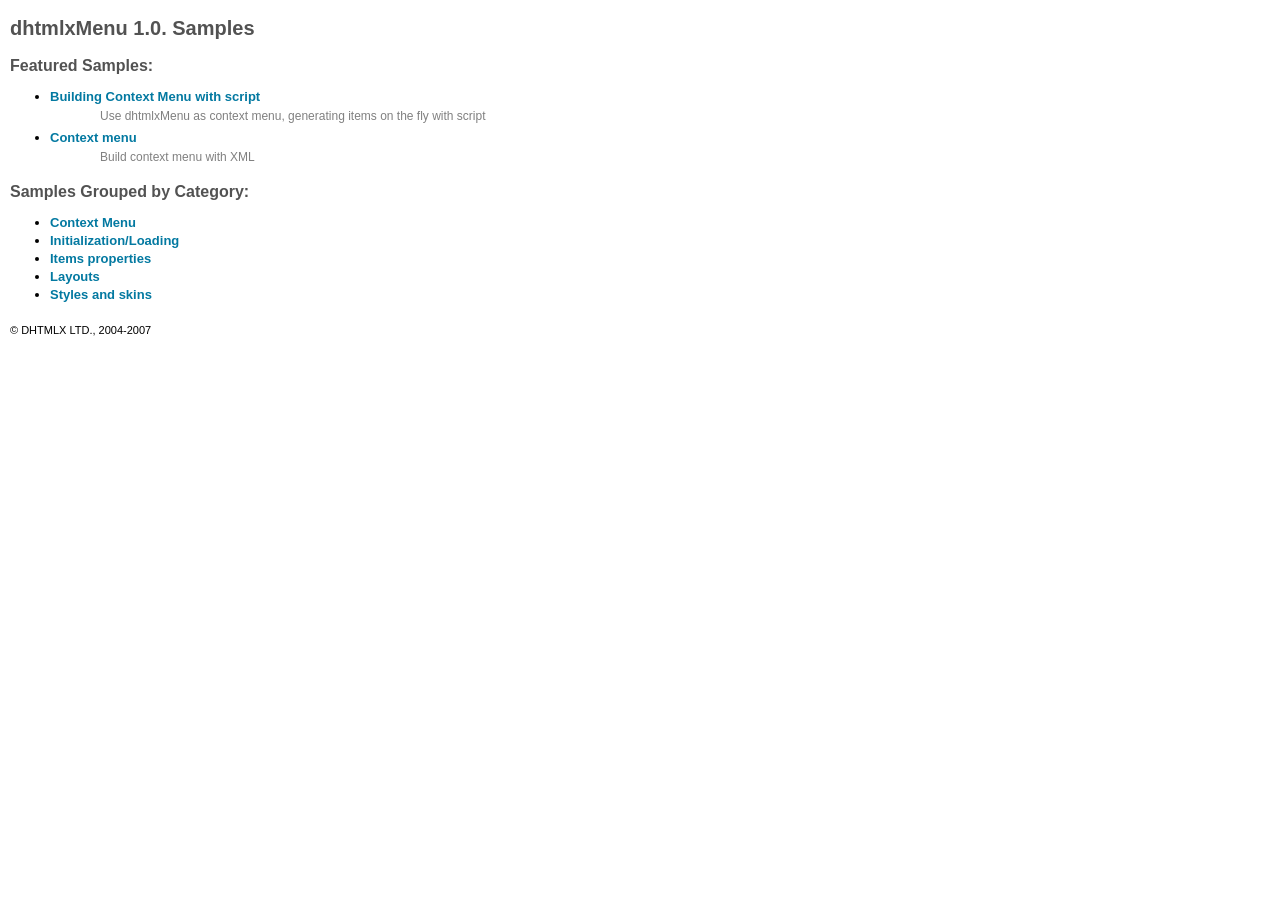
<file: js/dhtmlxMenu/samples/index.html>
<!DOCTYPE HTML PUBLIC "-//W3C//DTD HTML 4.01 Transitional//EN">

<html>
<head>
	<title>dhtmlxMenu 1.0</title>
	<link rel="STYLESHEET" type="text/css" href="common/style.css">
</head>

<body>
<h1>dhtmlxMenu 1.0. Samples</h1>

<h2>Featured Samples:</h2>
<ul>
<li><a href='context_menu/context_bulding_script.html'>Building Context Menu with script</a></li>
<div class='sampledescblock'>Use dhtmlxMenu as context menu, generating items on the fly with script</div><li><a href='context_menu/context_loading_xml.html'>Context menu</a></li>
<div class='sampledescblock'>Build context menu with XML</div>
</ul>

<h2>Samples Grouped by Category:</h2>
<ul>
<li><a href='context_menu/index.html'>Context Menu</a></li><li><a href='initialization_loading/index.html'>Initialization/Loading</a></li><li><a href='items_properties/index.html'>Items properties</a></li><li><a href='layouts/index.html'>Layouts</a></li><li><a href='styles_skins/index.html'>Styles and skins</a></li>
</ul>
<div style="margin-top:20px;">
&copy; DHTMLX LTD., 2004-2007
</div>

</body>
</html>
</file>
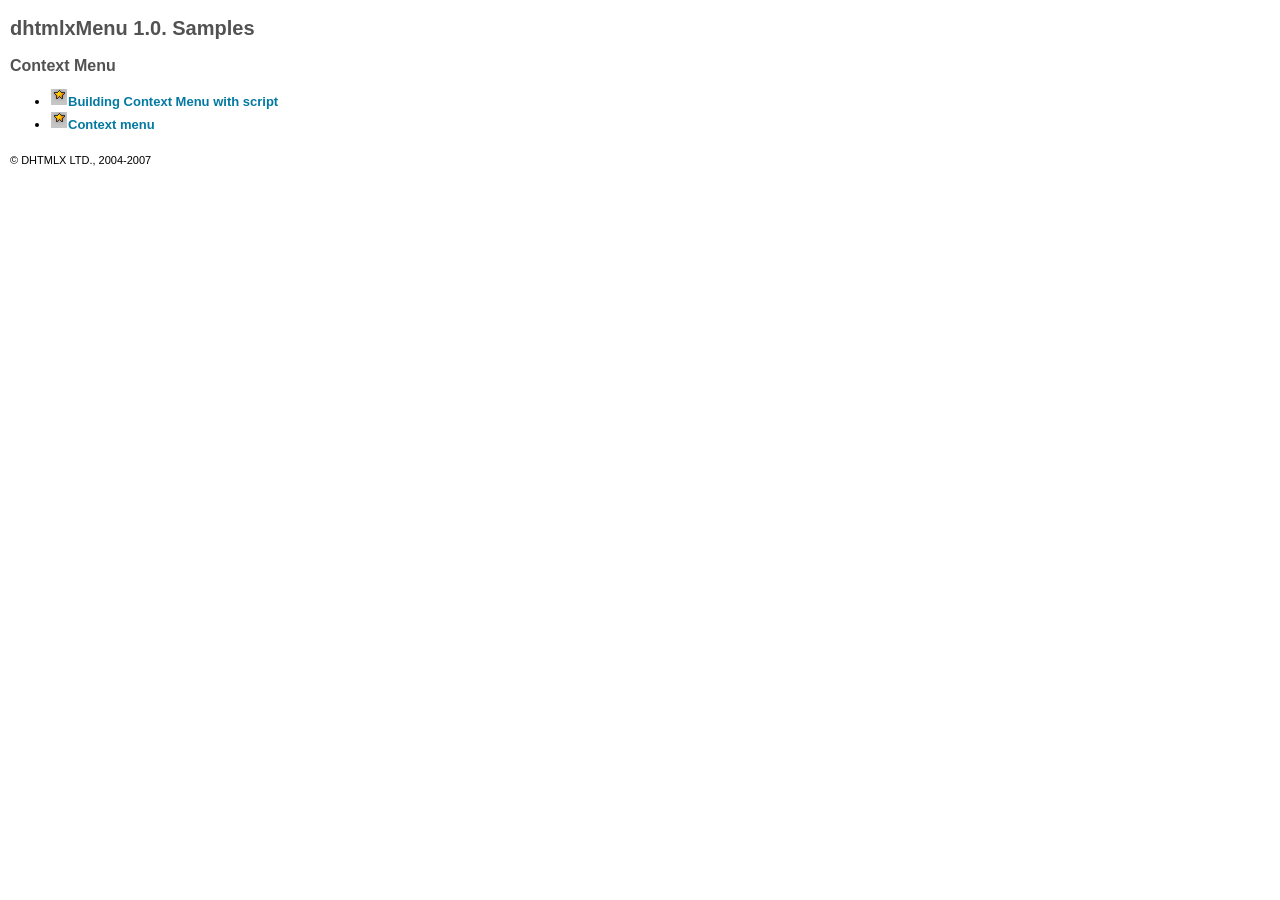
<file: js/dhtmlxMenu/samples/context_menu/index.html>
<!DOCTYPE HTML PUBLIC "-//W3C//DTD HTML 4.01 Transitional//EN">

<html>
<head>
	<title>dhtmlxMenu 1.0</title>
	<link rel="STYLESHEET" type="text/css" href="../common/style.css">
</head>

<body>
<h1>dhtmlxMenu 1.0. Samples</h1>

<h2>Context Menu</h2>
<ul>
<li><img src="../common/leaf_new.gif"><a href='context_bulding_script.html'>Building Context Menu with script</a></li><li><img src="../common/leaf_new.gif"><a href='context_loading_xml.html'>Context menu</a></li>
</ul>
<div style="margin-top:20px;">
&copy; DHTMLX LTD., 2004-2007
</div>

</body>
</html>
</file>
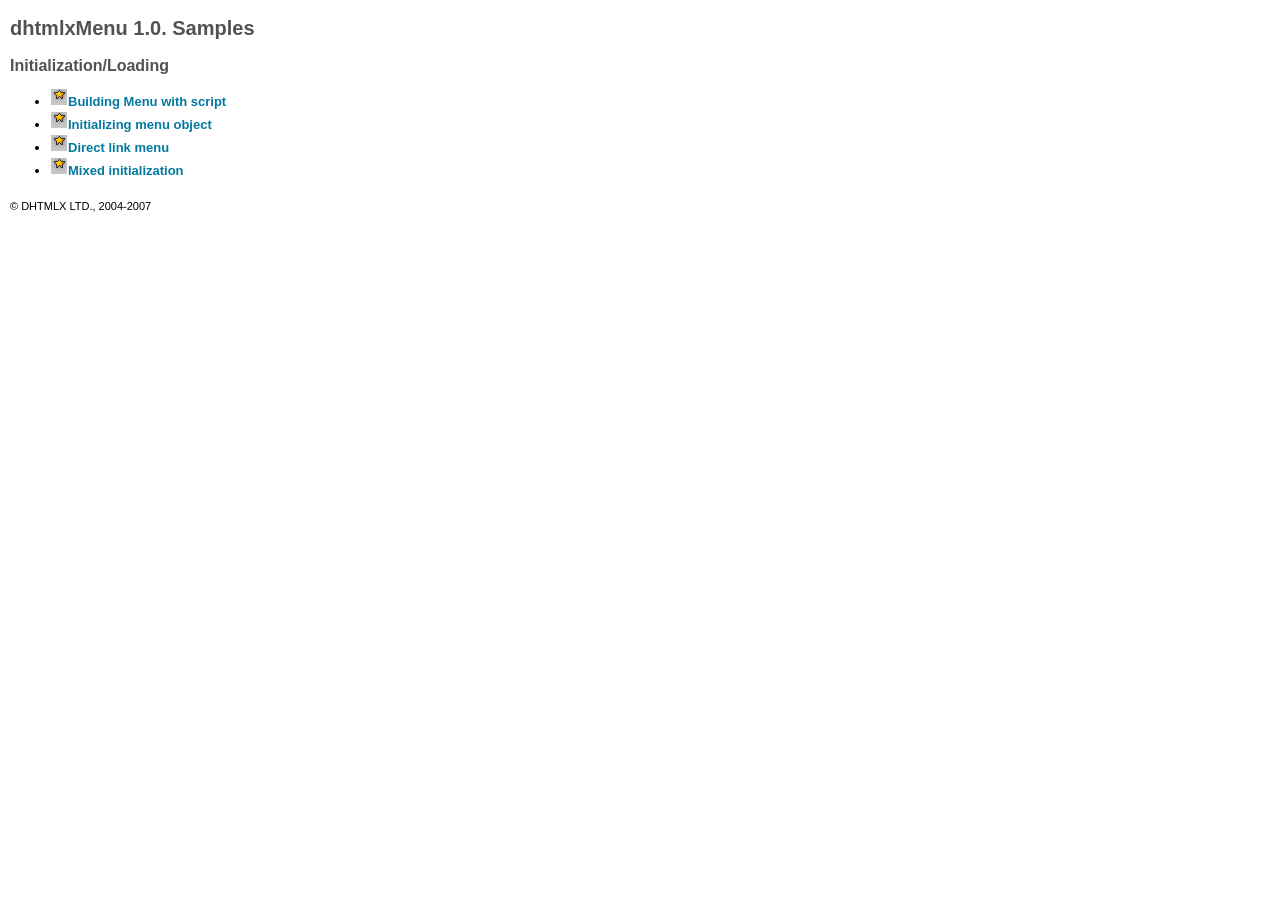
<file: js/dhtmlxMenu/samples/initialization_loading/index.html>
<!DOCTYPE HTML PUBLIC "-//W3C//DTD HTML 4.01 Transitional//EN">

<html>
<head>
	<title>dhtmlxMenu 1.0</title>
	<link rel="STYLESHEET" type="text/css" href="../common/style.css">
</head>

<body>
<h1>dhtmlxMenu 1.0. Samples</h1>

<h2>Initialization/Loading</h2>
<ul>
<li><img src="../common/leaf_new.gif"><a href='menu_building_script.html'>Building Menu with script</a></li><li><img src="../common/leaf_new.gif"><a href='menu_init.html'>Initializing menu object</a></li><li><img src="../common/leaf_new.gif"><a href='menu_links.html'>Direct link menu</a></li><li><img src="../common/leaf_new.gif"><a href='menu_mixed_init.html'>Mixed initialization</a></li>
</ul>
<div style="margin-top:20px;">
&copy; DHTMLX LTD., 2004-2007
</div>

</body>
</html>
</file>
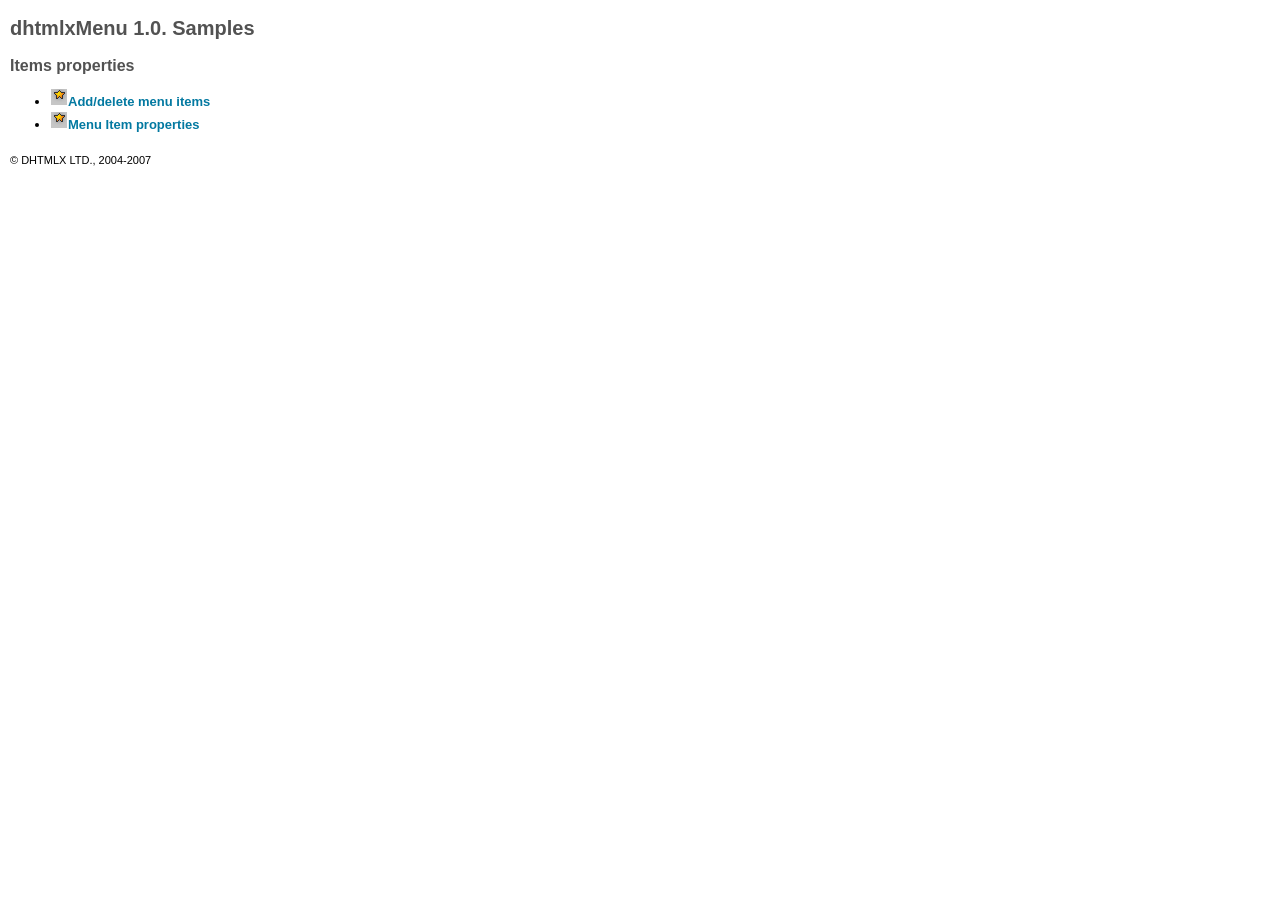
<file: js/dhtmlxMenu/samples/items_properties/index.html>
<!DOCTYPE HTML PUBLIC "-//W3C//DTD HTML 4.01 Transitional//EN">

<html>
<head>
	<title>dhtmlxMenu 1.0</title>
	<link rel="STYLESHEET" type="text/css" href="../common/style.css">
</head>

<body>
<h1>dhtmlxMenu 1.0. Samples</h1>

<h2>Items properties</h2>
<ul>
<li><img src="../common/leaf_new.gif"><a href='menu_add_items.html'>Add/delete menu items</a></li><li><img src="../common/leaf_new.gif"><a href='menu_item_properties.html'>Menu Item properties</a></li>
</ul>
<div style="margin-top:20px;">
&copy; DHTMLX LTD., 2004-2007
</div>

</body>
</html>
</file>
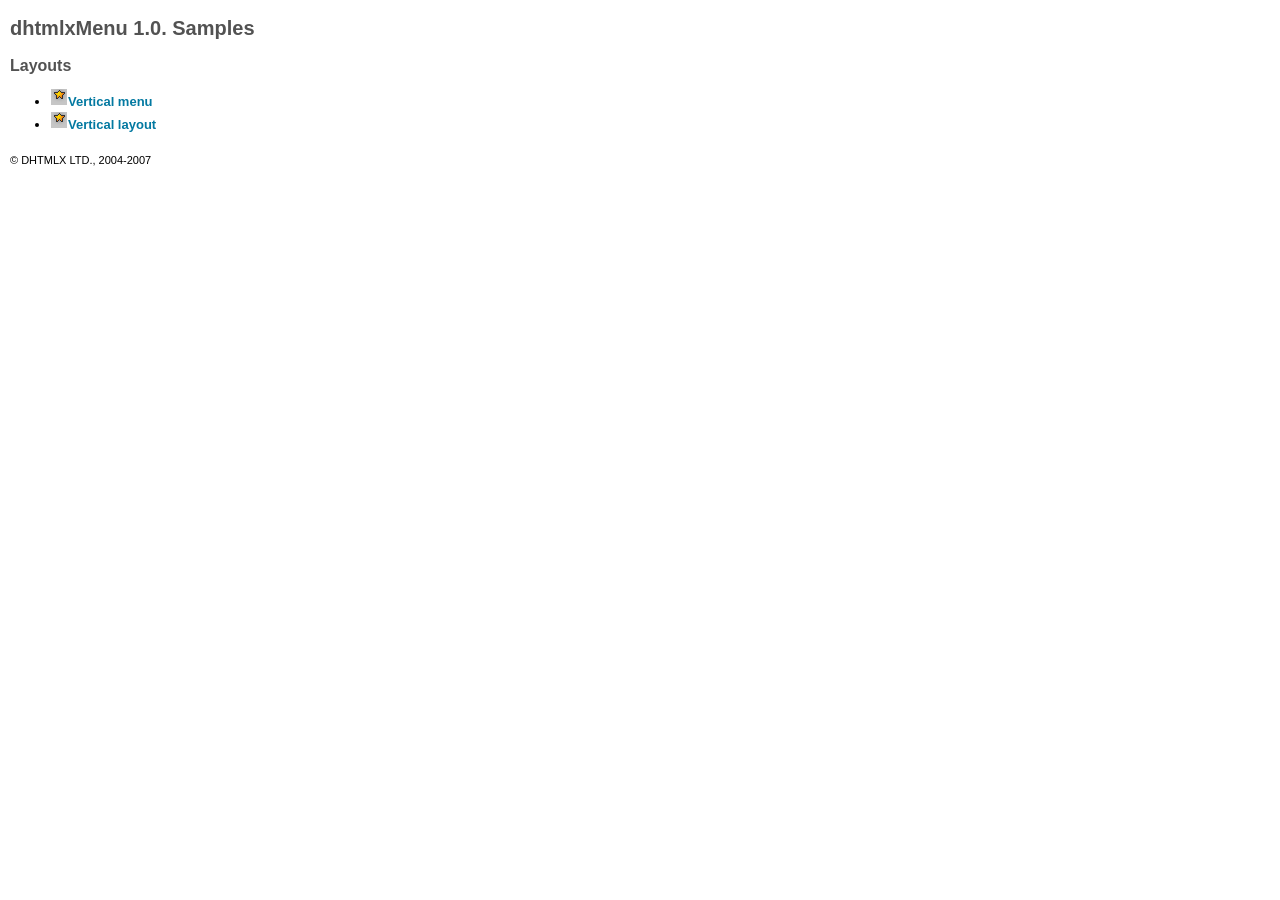
<file: js/dhtmlxMenu/samples/layouts/index.html>
<!DOCTYPE HTML PUBLIC "-//W3C//DTD HTML 4.01 Transitional//EN">

<html>
<head>
	<title>dhtmlxMenu 1.0</title>
	<link rel="STYLESHEET" type="text/css" href="../common/style.css">
</head>

<body>
<h1>dhtmlxMenu 1.0. Samples</h1>

<h2>Layouts</h2>
<ul>
<li><img src="../common/leaf_new.gif"><a href='menu_bus_vert.html'>Vertical menu</a></li><li><img src="../common/leaf_new.gif"><a href='menu_layouts.html'>Vertical layout</a></li>
</ul>
<div style="margin-top:20px;">
&copy; DHTMLX LTD., 2004-2007
</div>

</body>
</html>
</file>
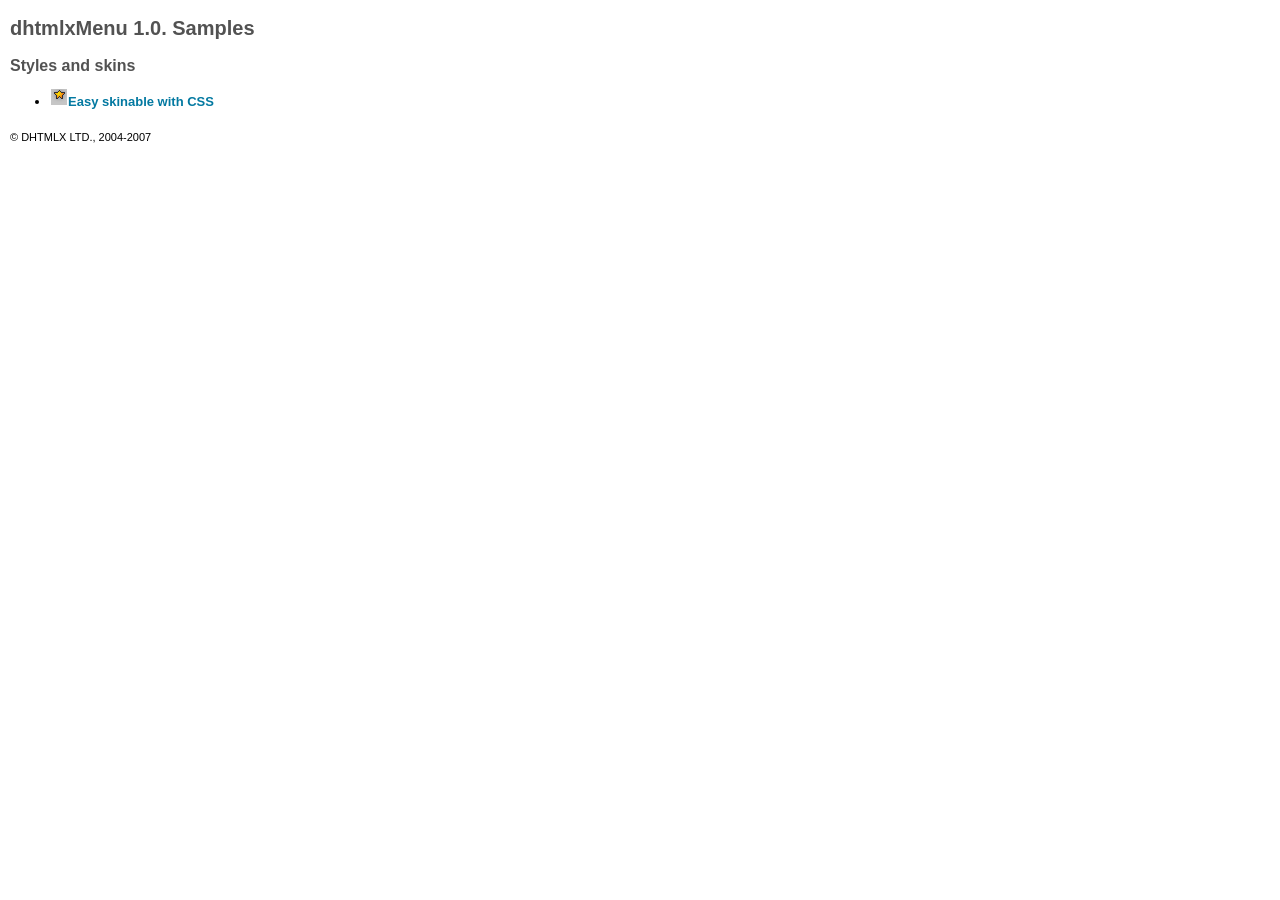
<file: js/dhtmlxMenu/samples/styles_skins/index.html>
<!DOCTYPE HTML PUBLIC "-//W3C//DTD HTML 4.01 Transitional//EN">

<html>
<head>
	<title>dhtmlxMenu 1.0</title>
	<link rel="STYLESHEET" type="text/css" href="../common/style.css">
</head>

<body>
<h1>dhtmlxMenu 1.0. Samples</h1>

<h2>Styles and skins</h2>
<ul>
<li><img src="../common/leaf_new.gif"><a href='menu_skins.html'>Easy skinable with CSS</a></li>
</ul>
<div style="margin-top:20px;">
&copy; DHTMLX LTD., 2004-2007
</div>

</body>
</html>
</file>
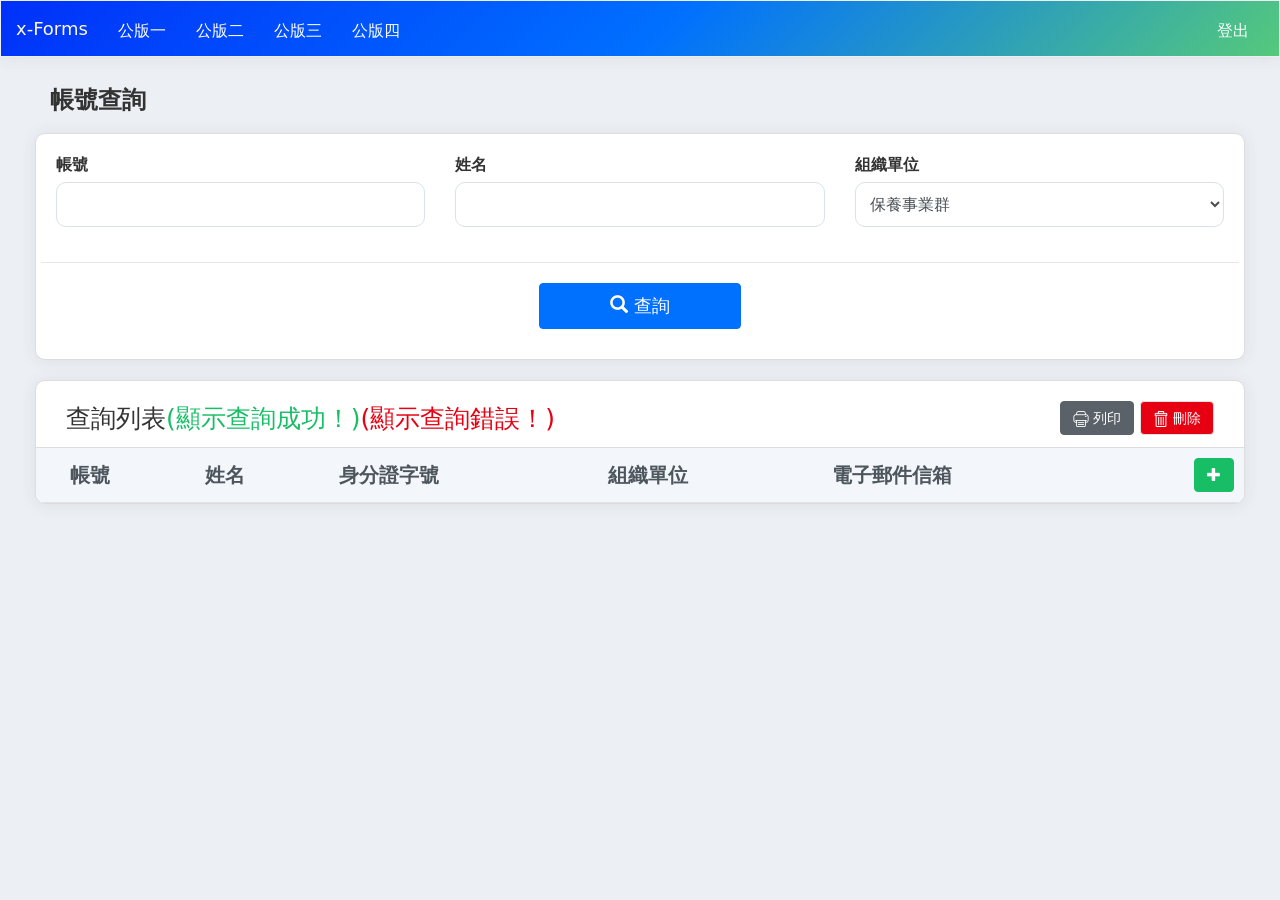
<file: MEA/W01.htm>
<!DOCTYPE html>
<html>
<head>
<meta charset="utf-8">
<meta http-equiv="X-UA-Compatible" content="IE=edge">
<meta name="viewport" content="width=device-width, initial-scale=1">
<title>Radiology Information System</title>

<script type="text/javascript" src="../js/alljs.js"></script>
<link rel="stylesheet" href="../css/allcss.css">
<!-- HTML5 shim and Respond.js for IE8 support of HTML5 elements and media queries -->
<!-- WARNING: Respond.js doesn't work if you view the page via file:// -->
<!--[if lt IE 9]>
      <script src="https://oss.maxcdn.com/html5shiv/3.7.2/html5shiv.min.js"></script>
      <script src="https://oss.maxcdn.com/respond/1.4.2/respond.min.js"></script>
    <![endif]-->

<!-- end -->

<script type="text/javascript">
$(document).ready(function(){
    $('.combobox').combobox();
	$( "#tabs" ).tabs();
	$( "#searchButton" ).on( "click", function() {
        $("#data").show();	
		$(".page-nav").show();	
		$("#data3").hide();
     });
	 $( "#addButton" ).on( "click", function() {
        $( "#addDialog" ).dialog( "open" );
     });
	 $( ".editButton" ).on( "click", function() {
        $( "#editDialog" ).dialog( "open" );
     });
	$( ".deleteButton" ).on( "click", function() {
        $( "#deleteDialog" ).dialog( "open" );
     });
	
	$( "#chooseButton" ).on( "click", function() {
      $( "#addDialog" ).dialog( "open" );
     });
	
	
	 $( "#deleteDialog" ).dialog({
      autoOpen: false,
	  resizable: false,
      height: "auto",
      width: "auto",
      modal: true,
	  dialogClass:"dialog-red",
      buttons: {
		  確定: function() {
          $( this ).dialog( "close" );
        },
          取消: function() {
          $( this ).dialog( "close" );
        }
	  }	 
   });

	$( "#addDialog" ).dialog({
      autoOpen: false,
	  resizable: false,
      height: "auto",
      width: "auto",
      modal: true,
	  dialogClass:"dialog-green",
      buttons: {
		  儲存: function() {
          $( this ).dialog( "close" );
        },
          取消: function() {
          $( this ).dialog( "close" );
        }
	  }	 
   });
	
	$( "#editDialog" ).dialog({
      autoOpen: false,
	  resizable: false,
      height: "auto",
      width: "auto",
      modal: true,
	  dialogClass:"dialog-blue",
      buttons: {
		  儲存: function() {
          $( this ).dialog( "close" );
        },
          取消: function() {
          $( this ).dialog( "close" );
        }
	  }	 
   });

	
	});
	
	
</script>


</head>


<body>

     <!-- Static navbar -->
      <nav id="nav" class="navbar navbar-default">
        <div class="container-fluid">
          <div class="navbar-header">
            <button type="button" class="navbar-toggle collapsed" data-toggle="modal" data-target="#myMenu" aria-expanded="false" aria-controls="navbar">
              <span class="sr-only">Toggle navigation</span>
              <span class="icon-bar"></span>
              <span class="icon-bar"></span>
              <span class="icon-bar"></span>
            </button>
            <a class="navbar-brand" href="../index.html">x-Forms</a>
          </div>
          <div id="navbar2" class="navbar-collapse collapse">
            <ul class="nav navbar-nav"> 
			  	
			  <li class="dropdown">
                <a href="W01.htm">公版一</a>                
              </li>
			 
			  <li class="dropdown">
                <a href="W02.htm">公版二</a>                
              </li>
				
			  <li class="dropdown">
                <a href="W03.htm">公版三</a>                
              </li>	
				
			  <li class="dropdown">
                <a href="W04.htm">公版四</a>                
              </li>	
				
            </ul>
			  
            <ul class="nav navbar-nav navbar-right">
<!--
              <li class="active"><a href="./">Default <span class="sr-only">(current)</span></a></li>
              <li><a href="../navbar-static-top/">Static top</a></li>
-->
              <li><a href="#">登出</a></li>
            </ul>
          </div><!--/.nav-collapse -->
        </div><!--/.container-fluid -->
      </nav>
	

 <div class="container-fluid m-b-10">
   <div class="row">         
     <div class="col-md-6 p-l-50">
       <h3> 
	    <strong>帳號查詢</strong>
<!--        <span class="top-right-text">MEA01W01</span>-->
       </h3>
     </div>         
   </div>
</div>
     
<!-- 搜尋列	-->
<div class="container-fluid m-r-20 m-l-20">	
 <div class="panel panel-default p-20">
     <div class="row">
   <div class="col-lg-4 col-md-6 m-b-10">      
			<div class="form-group">	 
            <label class="m-b-5">帳號</label>
   <input type="text" class="form-control  input-giveSize"  style="width:100%">
		  </div>
	</div>
   
	 <div class="col-lg-4 col-md-6 m-b-10">      
			<div class="form-group">	 
            <label class="m-b-5">姓名</label>
   <input type="text" class="form-control  input-giveSize"  style="width:100%">
		  </div>
	</div>
		 
	 <div class="col-lg-4 col-md-6 m-b-10">      
			<div class="form-group">	 
            <label class="m-b-5">組織單位</label>
   <select name="select" class="form-control m-b-20 " style="width:100%">
	            <option>保養事業群</option>
                <option>維修狀態小組</option>
                <option>工作區域專案區</option>
                <option>保養類別小組</option> 
                <option>類別定義辦公室</option>                        
              </select>
		  </div>
	</div>	 
		 
<!--
	<div class="col-lg-4 col-md-6">      
			<div class="form-group">	 
            <label class="m-b-5">對照分類</label>
   <select name="select" class="form-control m-b-20 " style="width:100%"><option>LD:保養結果</option>
                <option>MS:維修狀態</option>
                <option>WA:工作區域</option>
                <option>MT:保養類別</option> 
                <option>EX:類別定義</option>                        
              </select>
		  </div>
	</div>
-->
		 
	<div class="col-lg-12 col-md-12 text-center m-t-5 line-b-top">
	     <button id="searchButton" class="btn btn-primary btn-lg m-t-20 m-b-10 p-r-70 p-l-70" type="button"> 
				 <span class="glyphicon glyphicon-search"></span>&nbsp;查詢</button>                           
       </div>  
	  
		 </div>
   
  
 </div><!-- end panel-->	
</div>
<!--結束搜尋列-->	
   

<div class="container-fluid m-r-20 m-l-20" >	
 <div class="panel panel-default t-respon">
   
	 <div class="col-md-12  p-10">		 
		 <div class="d-f-l t-s-25 p-t-10 p-l-20">查詢列表<span class="text-success">(顯示查詢成功！)</span><span class="text-fail">(顯示查詢錯誤！)</span></div>
		 <div class="d-f-r p-t-10 p-r-20">
			 <button class="btn btn-secondary" type="button"> 
				 <img src="../images/icon/printer.png">&nbsp;列印</button>
		     <button class="btn btn-delete" type="button" data-toggle="modal" data-target="#delModal"> 
				 <img src="../images/icon/rubbish-bin.png">&nbsp;刪除</button> 
	     </div>
	     <div class="f-clear"></div>
	 </div>
		 
     <table class="displaytag table table-hover "  width="100%" >
  <thead >
    <tr class="odd">      
      <th style="width:2%"></th>
       <th >帳號</th>
       <th >姓名</th>
       <th >身分證字號</th>
       <th >組織單位</th>
       <th >電子郵件信箱</th>
	   <th style="width:2%"></th>
	   <th style="width:2%"></th>
		<th style="width:2%"><a href="W01-edit.htm" class="btn btn-success">
				 <span class="glyphicon glyphicon-plus"></span></a></th> 
	   
     </tr>
  </thead>
  <tbody id="data" style="display:none">   
    <tr  class="even">
    <td class="p-a10"><input type="checkbox"></td>
    <td >appmem003</td>
    <td>管理員</td>
    <td>E12245786</td>
	<td>耀瑄科技</td>
	<td>hareyyw_002@yahoo.com.tw</td>
	<td ><a href="#" data-toggle="modal" data-target="#editModal"><div class="btn btn-edit"><span class="glyphicon glyphicon-pencil"></span> 修改</div></a></td>	
	<td ><a href="#" data-toggle="modal" data-target="#delModal"><div class="btn btn-del"><span class="glyphicon  glyphicon-trash"></span> 刪除</div></a></td>	
    <td></td>
     </tr>
	  
    <tr  class="odd">
    <td class="p-a10"><input type="checkbox"></td>
    <td >appmem003</td>
    <td>管理員</td>
    <td>E12245786</td>
	<td>耀瑄科技</td>
	<td>hareyyw_002@yahoo.com.tw</td>
	<td ><a href="#" data-toggle="modal" data-target="#editModal"><div class="btn btn-edit"><span class="glyphicon glyphicon-pencil"></span> 修改</div></a></td>	
	<td ><a href="#" data-toggle="modal" data-target="#delModal"><div class="btn btn-del"><span class="glyphicon  glyphicon-trash"></span> 刪除</div></a></td>	
    <td></td>
     </tr>
     
     <tr  class="even">
    <td class="p-a10"><input type="checkbox"></td>
    <td >appmem003</td>
    <td>管理員</td>
    <td>E12245786</td>
	<td>耀瑄科技</td>
	<td>hareyyw_002@yahoo.com.tw</td>
	<td ><a href="#" data-toggle="modal" data-target="#editModal"><div class="btn btn-edit"><span class="glyphicon glyphicon-pencil"></span> 修改</div></a></td>	
	<td ><a href="#" data-toggle="modal" data-target="#delModal"><div class="btn btn-del"><span class="glyphicon  glyphicon-trash"></span> 刪除</div></a></td>	
    <td></td>
     </tr>
	  
    <tr  class="odd">
    <td class="p-a10"><input type="checkbox"></td>
    <td >appmem003</td>
    <td>管理員</td>
    <td>E12245786</td>
	<td>耀瑄科技</td>
	<td>hareyyw_002@yahoo.com.tw</td>
	<td ><a href="#" data-toggle="modal" data-target="#editModal"><div class="btn btn-edit"><span class="glyphicon glyphicon-pencil"></span> 修改</div></a></td>	
	<td ><a href="#" data-toggle="modal" data-target="#delModal"><div class="btn btn-del"><span class="glyphicon  glyphicon-trash"></span> 刪除</div></a></td>	
    <td></td>
     </tr>
   
  </tbody>
		 
	
</table>
   		 
		<div class="page-nav col-md-12" style="display:none">
	  <nav>
  <ul class="pagination">
    <li>
      <a href="#" aria-label="Previous">
        <span aria-hidden="true">&laquo;</span>
      </a>
    </li>
    <li class="page-item active"><a href="#" class="page-link">1</a></li>
    <li><a href="#">2</a></li>
    <li><a href="#">3</a></li>
    <li><a href="#">4</a></li>
    <li><a href="#">5</a></li>
    <li>
      <a href="#" aria-label="Next">
        <span aria-hidden="true">&raquo;</span>
      </a>
    </li>
  </ul>
</nav> 
   </div>
		 	   
 </div>	
</div>	
	

<!-- add Modal -->
	<div class="modal fade" tabindex="-1" role="dialog" id="addModal" aria-labelledby="gridSystemModalLabel">
  <div class="modal-dialog" role="document">
    <div class="modal-content">
      <div class="modal-header">
        <button type="button" class="close circle" data-dismiss="modal" aria-label="Close"><span class="glyphicon glyphicon-remove" aria-hidden="true"></span></button>
        <h4 class="modal-title add" >新增</h4>
      </div>
      <div class="modal-body">
        
		  <div class="row">
            <div class="col-md-12">
            
			<div class="form-table">
		     <label>對照分類</label>
		     <span>LD:保養結果<div class="glyphicon glyphicon-search m-l-10" type="button"></div></span>		
		   </div>	
			
			<div class="form-table">			 
              <label>對照代號</label>
			  <span><input type="text" class="form-control" value="01"></span>
            </div>
               
		   <div class="form-table">
		     <label>對照名稱</label>
			   <span><input type="text" class="form-control" value="功能正常,故障,功能墈用,調整,無此項功"></span>		
		   </div>		
				
       </div>
          </div>
		  
      </div>
      <div class="modal-footer">
        <button type="button" class="btn btn-secondary-outline btn-w-40" data-dismiss="modal">取消</button>
        <button type="button" class="btn btn-success btn-w-40">確定</button>
      </div>
    </div><!-- /.modal-content -->
  </div><!-- /.modal-dialog -->
</div><!-- /.modal -->		
	
<!--edit Modal-->
<div class="modal fade" tabindex="-1" role="dialog" id="editModal" aria-labelledby="gridSystemModalLabel">
  <div class="modal-dialog" role="document">
    <div class="modal-content">
      <div class="modal-header">
        <button type="button" class="close" data-dismiss="modal" aria-label="Close"><span class="glyphicon glyphicon-remove" aria-hidden="true"></span></button>
        <h4 class="modal-title edit" >修改</h4>
      </div>
      <div class="modal-body">
		  
        <div class="row">
          <div class="col-md-12">
            
			<div class="form-table">
		     <label>對照分類</label>
		     <span>LD:保養結果<div class="glyphicon glyphicon-search m-l-10" type="button"></div></span>		
		   </div>	
			
			<div class="form-table">			 
              <label>對照代號</label>
			  <span>01</span>
            </div>
               
		   <div class="form-table">
		     <label>對照名稱</label>
			   <span><input type="text" class="form-control" value="功能正常,故障,功能墈用,調整,無此項功"></span>		
		   </div>		
				
       </div>
        </div>
        
      </div>
      <div class="modal-footer">
        <button type="button" class="btn btn-secondary-outline btn-w-40" data-dismiss="modal">取消</button>
        <button type="button" class="btn btn-warning btn-w-40">確定</button>
      </div>
    </div><!-- /.modal-content -->
  </div><!-- /.modal-dialog -->
</div><!-- /.modal -->	
	

<!-- del Modal-->
<div class="modal fade bs-example-modal-sm" tabindex="-1" role="dialog" id="delModal" aria-labelledby="gridSystemModalLabel">
  <div class="modal-dialog modal-sm" role="document">
    <div class="modal-content">
      <div class="modal-header">
        <button type="button" class="close" data-dismiss="modal" aria-label="Close"><span class="glyphicon glyphicon-remove" aria-hidden="true"></span></button>
        <h4 class="modal-title del" >刪除</h4>
      </div>
      <div class="modal-body">
		  
        <div class="row">
          <div class="col-md-12">確定進行刪除!</div>          
        </div>        
        
      </div>
      <div class="modal-footer">
        <button type="button" class="btn btn-secondary-outline btn-w-40" data-dismiss="modal">取消</button>
        <button type="button" class="btn btn-danger btn-w-40">確定</button>
      </div>
    </div><!-- /.modal-content -->
  </div><!-- /.modal-dialog -->
</div><!-- /.modal -->		
	
	
<!--
 <div id="addDialog"  title="新增"> 
 	<div class="flbox">            
        <div class="flbox-label">
		 <label >對照分類</label></div>
           <td >LD:保養結果</td>
        <div class="addComment">
                        <div class="content">
                        	<span  class="glyphicon glyphicon-search inline-fn" type="button" id="chooseButton"> </span>
                        </div>
                    </div>
    </div>
    <div class="flbox">            
        <div class="flbox-label"><label >對照代號</label></div>
        <input type="text" class="form-control input-giveSize" size="5" value ="01"/>                               
    </div>
    <div class="flbox">            
        <div class="flbox-label"><label >對照名稱</label></div>
        <input type="text" class="form-control"   size="40" value = "功能正常,故障,功能墈用,調整,無此項功"/>                               
    </div>
 
   
  </div>
-->
  
<!--
  <div id="editDialog"  title="修改"> 
 	<div class="flbox">            
        <div class="flbox-label"><label >對照分類</label></div>
       <td >LD:保養結果</td>
        
        <div class="addComment">
                        <div class="content">
                        	<span  class="glyphicon glyphicon-search inline-fn" type="button" id="chooseButton"> </span>
                        </div>
                    </div>                              
    </div>
    <div class="flbox">            
        <div class="flbox-label"><label >對照代號</label></div>01
                                   
    </div>
    <div class="flbox">            
        <div class="flbox-label"><label >對照名稱</label></div>
         <input type="text" class="form-control"   size="40" value = "功能正常,故障,功能墈用,調整,無此項功"/>                              
    </div>
        
  </div>
-->

	
<!--menu sub -->
<div class="modal fade" tabindex="-1" role="dialog" id="myMenu">
  <div class="modal-dialog modal-lg" role="document">
    <div class="modal-content">
      <div class="modal-header">
        <button type="button" class="close" data-dismiss="modal" aria-label="Close"><span class="glyphicon glyphicon-remove" aria-hidden="true"></span></button>
        <h4 class="modal-title" id="gridSystemModalLabel">Radiology Information System</h4>
      </div>
      <div class="modal-body">
        <div class="row">
          <div class="col-md-12"><h3><span class="p-b-10">套用版</span></h3></div>
			<div class="col-md-4 m-b-10"><a href="../MEA/W01.htm" class="t-menu">公版一</a></div>
			<div class="col-md-4 m-b-10"><a href="../MEA/W02.htm" class="t-menu">公版二</a></div>
			<div class="col-md-4 m-b-10"><a href="../MEA/W03.htm" class="t-menu">公版三</a></div>
			<div class="col-md-4 m-b-10"><a href="../MEA/W04.htm" class="t-menu">公版四</a></div>
		  <div class="col-md-12"></div>	
        </div> 
		
	</div>		
	<div class="modal-footer"></div>	
		
      
    </div><!-- /.modal-content -->
  </div><!-- /.modal-dialog -->
</div><!-- /.modal -->		
 
</body>		
</html>

<script>	
$(document).ready(function(){
  $("#nav .dropdown").hover(
    function() {
      $('#products-menu.dropdown-menu', this).stop( true, true ).fadeIn("fast");
      $(this).toggleClass('open');
    },
    function() {
      $('#products-menu.dropdown-menu', this).stop( true, true ).fadeOut("fast");
      $(this).toggleClass('open');
    });  	
});		
</script>
</file>
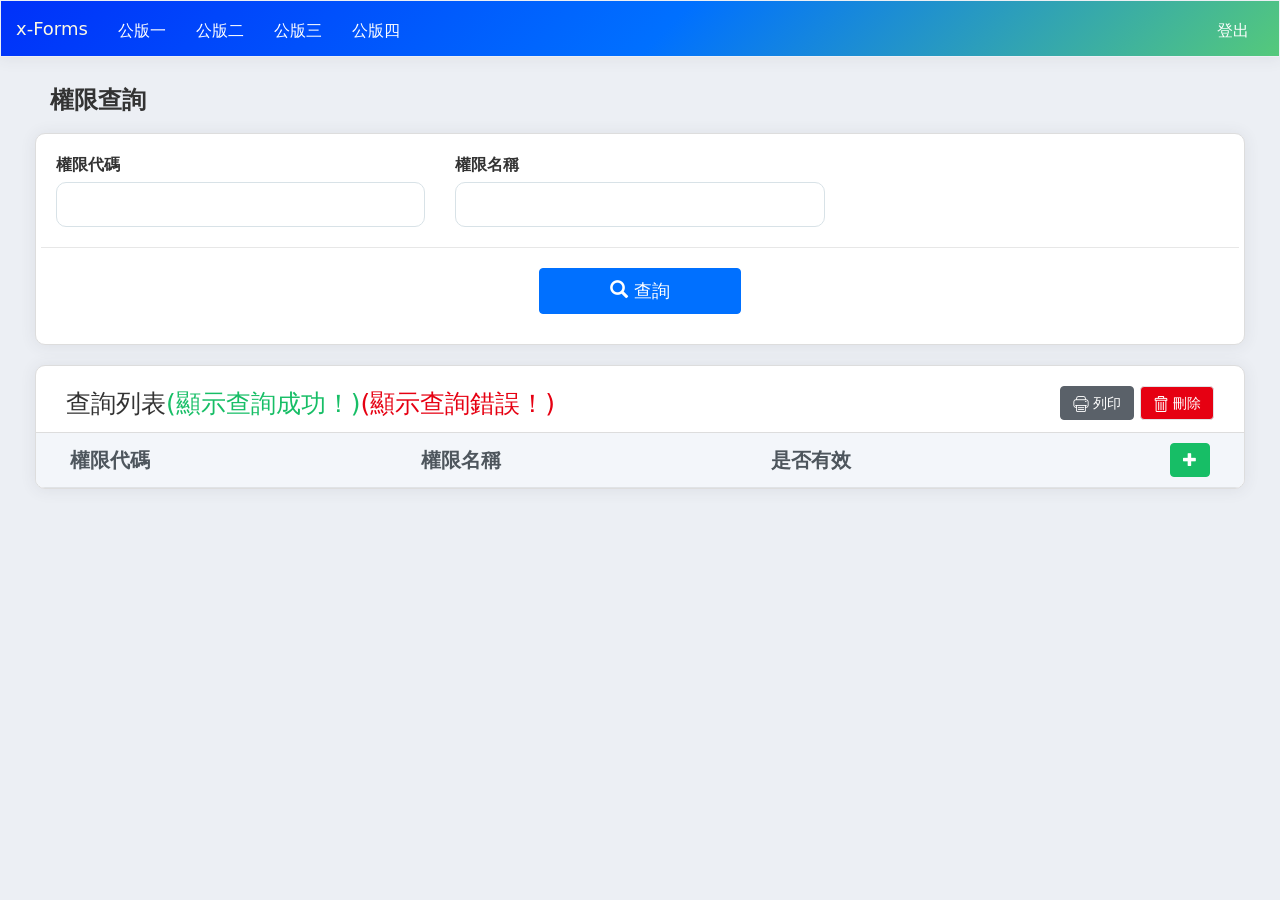
<file: MEA/W02.htm>
<!DOCTYPE html>
<html>
<head>
<meta charset="utf-8">
<meta http-equiv="X-UA-Compatible" content="IE=edge">
<meta name="viewport" content="width=device-width, initial-scale=1">
<title>Radiology Information System</title>

<script type="text/javascript" src="../js/alljs.js"></script>
<link rel="stylesheet" href="../css/allcss.css">
<!-- HTML5 shim and Respond.js for IE8 support of HTML5 elements and media queries -->
<!-- WARNING: Respond.js doesn't work if you view the page via file:// -->
<!--[if lt IE 9]>
      <script src="https://oss.maxcdn.com/html5shiv/3.7.2/html5shiv.min.js"></script>
      <script src="https://oss.maxcdn.com/respond/1.4.2/respond.min.js"></script>
    <![endif]-->

<!-- end -->

<script type="text/javascript">
$(document).ready(function(){
    $('.combobox').combobox();
	$( "#tabs" ).tabs();
	$( "#searchButton" ).on( "click", function() {
        $("#data").show();	
		$(".page-nav").show();	
		$("#data3").hide();
     });
	 $( "#addButton" ).on( "click", function() {
        $( "#addDialog" ).dialog( "open" );
     });
	 $( ".editButton" ).on( "click", function() {
        $( "#editDialog" ).dialog( "open" );
     });
	$( ".deleteButton" ).on( "click", function() {
        $( "#deleteDialog" ).dialog( "open" );
     });
	
	$( "#chooseButton" ).on( "click", function() {
      $( "#addDialog" ).dialog( "open" );
     });
	
	
	 $( "#deleteDialog" ).dialog({
      autoOpen: false,
	  resizable: false,
      height: "auto",
      width: "auto",
      modal: true,
	  dialogClass:"dialog-red",
      buttons: {
		  確定: function() {
          $( this ).dialog( "close" );
        },
          取消: function() {
          $( this ).dialog( "close" );
        }
	  }	 
   });

	$( "#addDialog" ).dialog({
      autoOpen: false,
	  resizable: false,
      height: "auto",
      width: "auto",
      modal: true,
	  dialogClass:"dialog-green",
      buttons: {
		  儲存: function() {
          $( this ).dialog( "close" );
        },
          取消: function() {
          $( this ).dialog( "close" );
        }
	  }	 
   });
	
	$( "#editDialog" ).dialog({
      autoOpen: false,
	  resizable: false,
      height: "auto",
      width: "auto",
      modal: true,
	  dialogClass:"dialog-blue",
      buttons: {
		  儲存: function() {
          $( this ).dialog( "close" );
        },
          取消: function() {
          $( this ).dialog( "close" );
        }
	  }	 
   });

	
	});
	
	
</script>


</head>


<body>

     <!-- Static navbar -->
      <nav id="nav" class="navbar navbar-default">
        <div class="container-fluid">
          <div class="navbar-header">
            <button type="button" class="navbar-toggle collapsed" data-toggle="modal" data-target="#myMenu" aria-expanded="false" aria-controls="navbar">
              <span class="sr-only">Toggle navigation</span>
              <span class="icon-bar"></span>
              <span class="icon-bar"></span>
              <span class="icon-bar"></span>
            </button>
            <a class="navbar-brand" href="../index.html">x-Forms</a>
          </div>
          <div id="navbar2" class="navbar-collapse collapse">
            <ul class="nav navbar-nav"> 
			  	
			  <li class="dropdown">
                <a href="W01.htm">公版一</a>                
              </li>
			 
			  <li class="dropdown">
                <a href="W02.htm">公版二</a>                
              </li>
				
			  <li class="dropdown">
                <a href="W03.htm">公版三</a>                
              </li>	
				
			  <li class="dropdown">
                <a href="W04.htm">公版四</a>                
              </li>	
				
            </ul>
			  
            <ul class="nav navbar-nav navbar-right">
<!--
              <li class="active"><a href="./">Default <span class="sr-only">(current)</span></a></li>
              <li><a href="../navbar-static-top/">Static top</a></li>
-->
              <li><a href="#">登出</a></li>
            </ul>
          </div><!--/.nav-collapse -->
        </div><!--/.container-fluid -->
      </nav>
	

 <div class="container-fluid m-b-10">
   <div class="row">         
     <div class="col-md-6 p-l-50">
       <h3> 
	    <strong>權限查詢</strong>
<!--        <span class="top-right-text">MEA01W01</span>-->
       </h3>
     </div>         
   </div>
</div>
     
<!-- 搜尋列	-->
<div class="container-fluid m-r-20 m-l-20">	
 <div class="panel panel-default p-20">
     <div class="row">
   <div class="col-lg-4 col-md-6 m-b-10">      
			<div class="form-group">	 
            <label class="m-b-5">權限代碼</label>
   <input type="text" class="form-control  input-giveSize"  style="width:100%">
		  </div>
	</div>
   
	 <div class="col-lg-4 col-md-6 m-b-10">      
			<div class="form-group">	 
            <label class="m-b-5">權限名稱</label>
   <input type="text" class="form-control  input-giveSize"  style="width:100%">
		  </div>
	</div>
		 
<!--
	 <div class="col-lg-4 col-md-6">      
			<div class="form-group">	 
            <label class="m-b-5">組織單位</label>
   <select name="select" class="form-control m-b-20 " style="width:100%">
	            <option>保養事業群</option>
                <option>維修狀態小組</option>
                <option>工作區域專案區</option>
                <option>保養類別小組</option> 
                <option>類別定義辦公室</option>                        
              </select>
		  </div>
	</div>	 
-->
		 
<!--
	<div class="col-lg-4 col-md-6">      
			<div class="form-group">	 
            <label class="m-b-5">對照分類</label>
   <select name="select" class="form-control m-b-20 " style="width:100%"><option>LD:保養結果</option>
                <option>MS:維修狀態</option>
                <option>WA:工作區域</option>
                <option>MT:保養類別</option> 
                <option>EX:類別定義</option>                        
              </select>
		  </div>
	</div>
-->
		 
	<div class="col-lg-12 col-md-12 text-center m-t-5 line-b-top">
	     <button id="searchButton" class="btn btn-primary btn-lg m-t-20 m-b-10 p-r-70 p-l-70" type="button"> 
				 <span class="glyphicon glyphicon-search"></span>&nbsp;查詢</button>                           
       </div>  
	  
		 </div>
   
  
 </div><!-- end panel-->	
</div>
<!--結束搜尋列-->	
   

<div class="container-fluid m-r-20 m-l-20" >	
 <div class="panel panel-default t-respon">
   
	 <div class="col-md-12 p-10">		 
		 <div class="d-f-l t-s-25 p-t-10 p-l-20">查詢列表<span class="text-success">(顯示查詢成功！)</span><span class="text-fail">(顯示查詢錯誤！)</span></div>
		 <div class="d-f-r p-t-10 p-r-20">
			 <button class="btn btn-secondary" type="button"> 
				 <img src="../images/icon/printer.png">&nbsp;列印</button>
		     <button class="btn btn-delete" type="button" data-toggle="modal" data-target="#delModal"> 
				 <img src="../images/icon/rubbish-bin.png">&nbsp;刪除</button> 
	     </div>
	     <div class="f-clear"></div>
	 </div>
		 
     <table class="displaytag table table-hover "  width="100%" >
  <thead >
    <tr class="odd">      
      <th style="width:2%"></th>
       <th >權限代碼</th>
       <th >權限名稱</th>
       <th >是否有效</th>       
	   <th style="width:2%"></th>
	   <th style="width:2%"></th>
		<th style="width:2%"><a href="#" class="btn btn-success" data-toggle="modal" data-target="#addModal">
				 <span class="glyphicon glyphicon-plus"></span></a></th> 
	   <th style="width:2%"></th>
     </tr>
  </thead>
  <tbody id="data" style="display:none">   
    <tr  class="even">
    <td class="p-a10"><input type="checkbox"></td>
    <td >KP-001</td>
    <td>系統管理設定</td>
    <td align="center">Y</td>	
	<td ><a href="W02-edit.htm"><div class="btn btn-three-outline"><span class="glyphicon glyphicon-file"></span> 資源選單維護</div></a></td>	
	<td ><a href="#" data-toggle="modal" data-target="#editModal"><div class="btn btn-edit"><span class="glyphicon glyphicon-pencil"></span> 修改</div></a></td>	
	<td ><a href="#" data-toggle="modal" data-target="#delModal"><div class="btn btn-del"><span class="glyphicon  glyphicon-trash"></span> 刪除</div></a></td>	
    <td></td>
     </tr>
	  
    <tr  class="odd">    
    <td class="p-a10"><input type="checkbox"></td>
    <td >KP-001</td>
    <td>系統管理設定</td>
    <td>Y</td>
	<td ><a href="W02-edit.htm"><div class="btn btn-three-outline"><span class="glyphicon glyphicon-file"></span> 資源選單維護</div></a></td>	
	<td ><a href="#" data-toggle="modal" data-target="#editModal"><div class="btn btn-edit"><span class="glyphicon glyphicon-pencil"></span> 修改</div></a></td>	
	<td ><a href="#" data-toggle="modal" data-target="#delModal"><div class="btn btn-del"><span class="glyphicon  glyphicon-trash"></span> 刪除</div></a></td>	
    <td></td>
     </tr>
     
     <tr  class="even">
    <td class="p-a10"><input type="checkbox"></td>
    <td >KP-001</td>
    <td>系統管理設定</td>
    <td>Y</td>	
	<td ><a href="W02-edit.htm"><div class="btn btn-three-outline"><span class="glyphicon glyphicon-file"></span> 資源選單維護</div></a></td>	 
	<td ><a href="#" data-toggle="modal" data-target="#editModal"><div class="btn btn-edit"><span class="glyphicon glyphicon-pencil"></span> 修改</div></a></td>	
	<td ><a href="#" data-toggle="modal" data-target="#delModal"><div class="btn btn-del"><span class="glyphicon  glyphicon-trash"></span> 刪除</div></a></td>	
    <td></td>
     </tr>
	  
    <tr  class="odd">    
    <td class="p-a10"><input type="checkbox"></td>
    <td >KP-001</td>
    <td>系統管理設定</td>
    <td>Y</td>
	<td ><a href="W01-edit.htm"><div class="btn btn-three-outline"><span class="glyphicon glyphicon-file"></span> 資源選單維護</div></a></td>	
	<td ><a href="#" data-toggle="modal" data-target="#editModal"><div class="btn btn-edit"><span class="glyphicon glyphicon-pencil"></span> 修改</div></a></td>	
	<td ><a href="#" data-toggle="modal" data-target="#delModal"><div class="btn btn-del"><span class="glyphicon  glyphicon-trash"></span> 刪除</div></a></td>	
    <td></td>
     </tr>
   
  </tbody>
		 
	
</table>
   		 
		<div class="page-nav col-md-12" style="display:none">
	  <nav>
  <ul class="pagination">
    <li>
      <a href="#" aria-label="Previous">
        <span aria-hidden="true">&laquo;</span>
      </a>
    </li>
    <li class="page-item active"><a href="#" class="page-link">1</a></li>
    <li><a href="#">2</a></li>
    <li><a href="#">3</a></li>
    <li><a href="#">4</a></li>
    <li><a href="#">5</a></li>
    <li>
      <a href="#" aria-label="Next">
        <span aria-hidden="true">&raquo;</span>
      </a>
    </li>
  </ul>
</nav> 
   </div>
		 	   
 </div>	
</div>	
	

<!-- add Modal -->
	<div class="modal fade" tabindex="-1" role="dialog" id="addModal" aria-labelledby="gridSystemModalLabel">
  <div class="modal-dialog" role="document">
    <div class="modal-content">
      <div class="modal-header">
        <button type="button" class="close circle" data-dismiss="modal" aria-label="Close"><span class="glyphicon glyphicon-remove" aria-hidden="true"></span></button>
        <h4 class="modal-title add" >新增</h4>
      </div>
      <div class="modal-body">
        
		  <div class="row">
            <div class="col-md-12">
            
			<div class="form-table">
		     <label>權限代碼</label>
		     <span><input type="text" class="form-control" ></span>		
		   </div>	
			
			<div class="form-table">			 
              <label>權限名稱</label>
			  <span><input type="text" class="form-control" ></span>
            </div>
               
		   <div class="form-table">
		     <label>是否有效</label>
			   <span><input type="checkbox">是<input type="checkbox" >否</span>		
		   </div>		
				
       </div>
          </div>
		  
      </div>
      <div class="modal-footer">
        <button type="button" class="btn btn-secondary-outline btn-w-40" data-dismiss="modal">取消</button>
        <button type="button" class="btn btn-success btn-w-40">確定</button>
      </div>
    </div><!-- /.modal-content -->
  </div><!-- /.modal-dialog -->
</div><!-- /.modal -->		
	
<!--edit Modal-->
<div class="modal fade" tabindex="-1" role="dialog" id="editModal" aria-labelledby="gridSystemModalLabel">
  <div class="modal-dialog" role="document">
    <div class="modal-content">
      <div class="modal-header">
        <button type="button" class="close" data-dismiss="modal" aria-label="Close"><span class="glyphicon glyphicon-remove" aria-hidden="true"></span></button>
        <h4 class="modal-title edit" >修改</h4>
      </div>
      <div class="modal-body">
		  
        <div class="row">
          <div class="col-md-12">
            
			<div class="form-table">
		     <label>權限代碼</label>
		     <span><input type="text" class="form-control" ></span>		
		   </div>	
			
			<div class="form-table">			 
              <label>權限名稱</label>
			  <span><input type="text" class="form-control" ></span>
            </div>
               
		   <div class="form-table">
		     <label>是否有效</label>
			   <span><input type="checkbox">是<input type="checkbox" >否</span>		
		   </div>		
				
       </div>
        </div>
        
      </div>
      <div class="modal-footer">
        <button type="button" class="btn btn-secondary-outline btn-w-40" data-dismiss="modal">取消</button>
        <button type="button" class="btn btn-warning btn-w-40">確定</button>
      </div>
    </div><!-- /.modal-content -->
  </div><!-- /.modal-dialog -->
</div><!-- /.modal -->	
	

<!-- del Modal-->
<div class="modal fade bs-example-modal-sm" tabindex="-1" role="dialog" id="delModal" aria-labelledby="gridSystemModalLabel">
  <div class="modal-dialog modal-sm" role="document">
    <div class="modal-content">
      <div class="modal-header">
        <button type="button" class="close" data-dismiss="modal" aria-label="Close"><span class="glyphicon glyphicon-remove" aria-hidden="true"></span></button>
        <h4 class="modal-title del" >刪除</h4>
      </div>
      <div class="modal-body">
		  
        <div class="row">
          <div class="col-md-12">確定進行刪除!</div>          
        </div>        
        
      </div>
      <div class="modal-footer">
        <button type="button" class="btn btn-secondary-outline btn-w-40" data-dismiss="modal">取消</button>
        <button type="button" class="btn btn-danger btn-w-40">確定</button>
      </div>
    </div><!-- /.modal-content -->
  </div><!-- /.modal-dialog -->
</div><!-- /.modal -->		
	
	
<!--
 <div id="addDialog"  title="新增"> 
 	<div class="flbox">            
        <div class="flbox-label">
		 <label >對照分類</label></div>
           <td >LD:保養結果</td>
        <div class="addComment">
                        <div class="content">
                        	<span  class="glyphicon glyphicon-search inline-fn" type="button" id="chooseButton"> </span>
                        </div>
                    </div>
    </div>
    <div class="flbox">            
        <div class="flbox-label"><label >對照代號</label></div>
        <input type="text" class="form-control input-giveSize" size="5" value ="01"/>                               
    </div>
    <div class="flbox">            
        <div class="flbox-label"><label >對照名稱</label></div>
        <input type="text" class="form-control"   size="40" value = "功能正常,故障,功能墈用,調整,無此項功"/>                               
    </div>
 
   
  </div>
-->
  
<!--
  <div id="editDialog"  title="修改"> 
 	<div class="flbox">            
        <div class="flbox-label"><label >對照分類</label></div>
       <td >LD:保養結果</td>
        
        <div class="addComment">
                        <div class="content">
                        	<span  class="glyphicon glyphicon-search inline-fn" type="button" id="chooseButton"> </span>
                        </div>
                    </div>                              
    </div>
    <div class="flbox">            
        <div class="flbox-label"><label >對照代號</label></div>01
                                   
    </div>
    <div class="flbox">            
        <div class="flbox-label"><label >對照名稱</label></div>
         <input type="text" class="form-control"   size="40" value = "功能正常,故障,功能墈用,調整,無此項功"/>                              
    </div>
        
  </div>
-->

	
<!--menu sub -->
<div class="modal fade" tabindex="-1" role="dialog" id="myMenu">
  <div class="modal-dialog modal-lg" role="document">
    <div class="modal-content">
      <div class="modal-header">
        <button type="button" class="close" data-dismiss="modal" aria-label="Close"><span class="glyphicon glyphicon-remove" aria-hidden="true"></span></button>
        <h4 class="modal-title" id="gridSystemModalLabel">Radiology Information System</h4>
      </div>
      <div class="modal-body">
        <div class="row">
          <div class="col-md-12"><h3><span class="p-b-10">套用版</span></h3></div>
			<div class="col-md-4 m-b-10"><a href="../MEA/W01.htm" class="t-menu">公版一</a></div>
			<div class="col-md-4 m-b-10"><a href="../MEA/W02.htm" class="t-menu">公版二</a></div>
			<div class="col-md-4 m-b-10"><a href="../MEA/W03.htm" class="t-menu">公版三</a></div>
			<div class="col-md-4 m-b-10"><a href="../MEA/W04.htm" class="t-menu">公版四</a></div>
		  <div class="col-md-12"></div>	
        </div> 
		
	</div>		
	<div class="modal-footer"></div>	
		
      
    </div><!-- /.modal-content -->
  </div><!-- /.modal-dialog -->
</div><!-- /.modal -->	
 
</body>		
</html>

<script>	
$(document).ready(function(){
  $("#nav .dropdown").hover(
    function() {
      $('#products-menu.dropdown-menu', this).stop( true, true ).fadeIn("fast");
      $(this).toggleClass('open');
    },
    function() {
      $('#products-menu.dropdown-menu', this).stop( true, true ).fadeOut("fast");
      $(this).toggleClass('open');
    });  	
});		
</script>
</file>
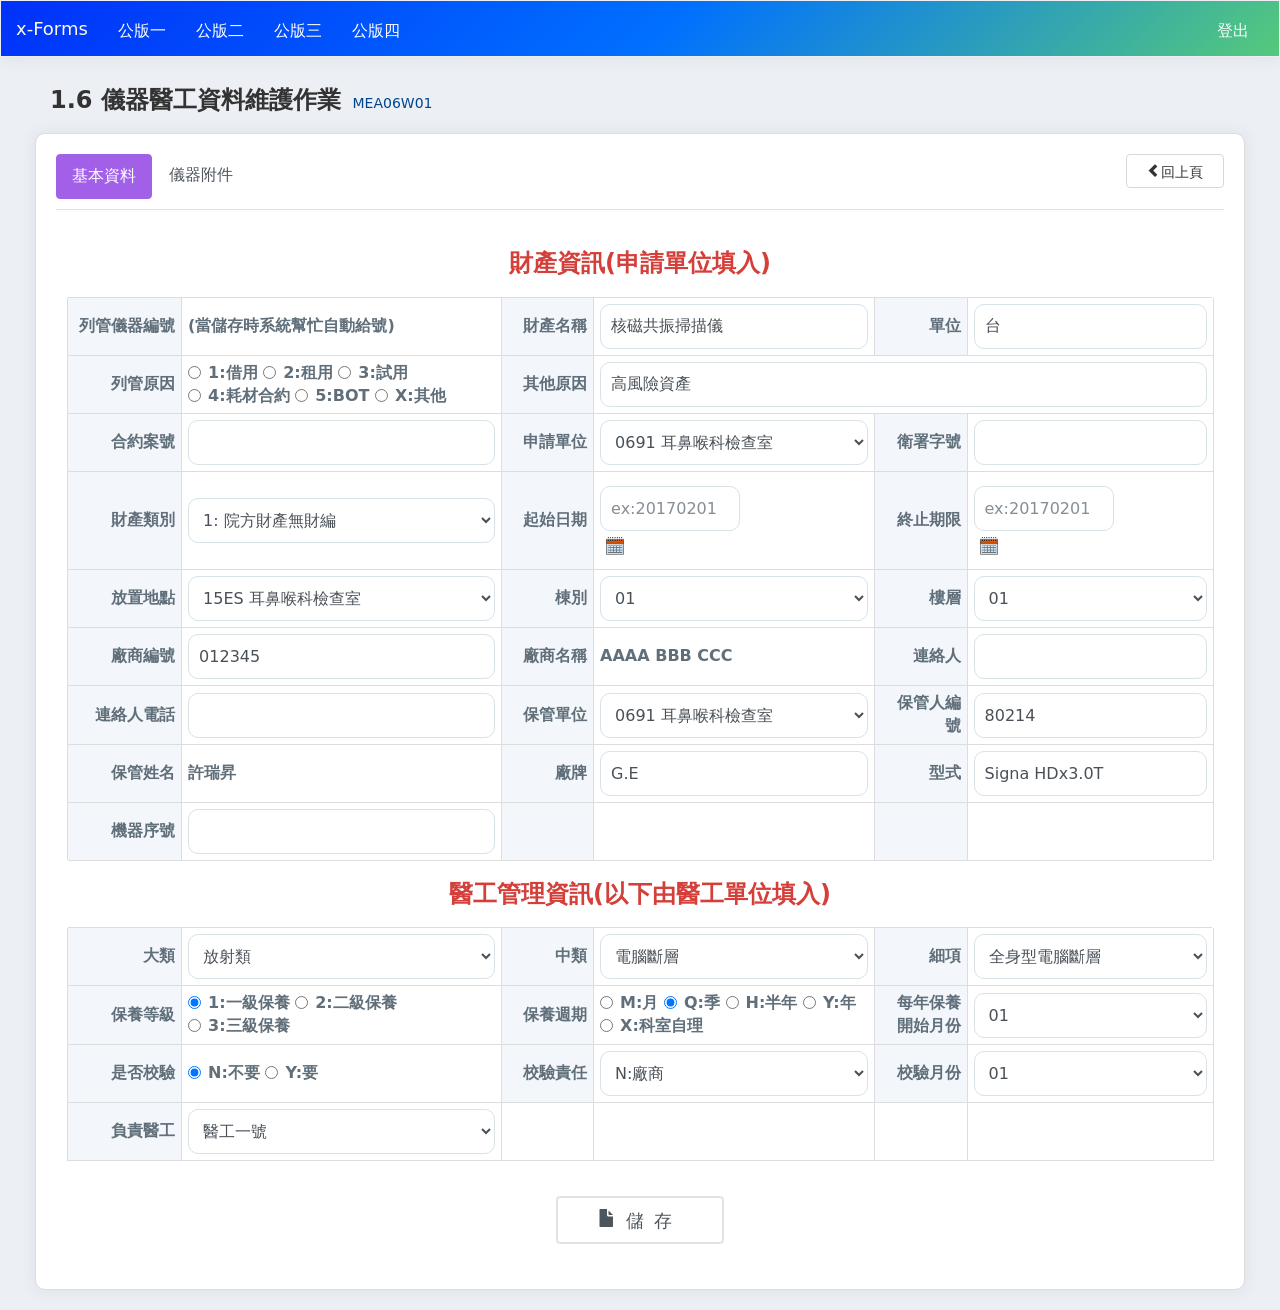
<file: MEA/W03-edit.htm>
<!DOCTYPE html>
<html>
<head>
<meta charset="utf-8">
<meta http-equiv="X-UA-Compatible" content="IE=edge">
<meta name="viewport" content="width=device-width, initial-scale=1">
<title>Radiology Information System</title>

<script type="text/javascript" src="../js/alljs.js"></script>
<link rel="stylesheet" href="../css/allcss.css">
<!-- HTML5 shim and Respond.js for IE8 support of HTML5 elements and media queries -->
<!-- WARNING: Respond.js doesn't work if you view the page via file:// -->
<!--[if lt IE 9]>
      <script src="https://oss.maxcdn.com/html5shiv/3.7.2/html5shiv.min.js"></script>
      <script src="https://oss.maxcdn.com/respond/1.4.2/respond.min.js"></script>
    <![endif]-->

<!-- end -->
<script>
$(document).ready(function(){    
 	$( "#tabs" ).tabs();
	$('.combobox').combobox();	
	 $( ".editButton1" ).on( "click", function() {
        $( "#editDialog1" ).dialog( "open" );
     });   
	 $( ".editButton2" ).on( "click", function() {
        $( "#editDialog2" ).dialog( "open" );
     });    
	 $( "#addButton1" ).on( "click", function() {
        $( "#addDialog1" ).dialog( "open" );
     }); 
	 $( "#addButton2" ).on( "click", function() {
        $( "#addDialog2" ).dialog( "open" );
     }); 
	 
	 $( "#addButton3" ).on( "click", function() {
        $( "#addDialog3" ).dialog( "open" );
     }); 
	 
	  $( ".deleteButton" ).on( "click", function() {
        $( "#deleteDialog" ).dialog( "open" );
     }); 
	
	 $( "#addDialog1" ).dialog({
      autoOpen: false,
	  resizable: false,
      height: "auto",
      width: "auto",
      modal: true,
	  dialogClass:"dialog-green",
      buttons: {
		  儲存: function() {
          $( this ).dialog( "close" );
        },
          取消: function() {
          $( this ).dialog( "close" );
        }
	  }	 
   });
   
    $( "#addDialog2" ).dialog({
      autoOpen: false,
	  resizable: false,
      height: "auto",
      width: "auto",
      modal: true,
	  dialogClass:"dialog-green",
      buttons: {
		  儲存: function() {
          $( this ).dialog( "close" );
        },
          取消: function() {
          $( this ).dialog( "close" );
        }
	  }	 
   });
   
   $( "#addDialog3" ).dialog({
      autoOpen: false,
	  resizable: false,
      height: "auto",
      width: "auto",
      modal: true,
	  dialogClass:"dialog-green",
      buttons: {
		  儲存: function() {
          $( this ).dialog( "close" );
        },
          取消: function() {
          $( this ).dialog( "close" );
        }
	  }	 
   });
	
	 $( "#editDialog1" ).dialog({
      autoOpen: false,
	  resizable: false,
      height: "auto",
      width: "auto",
      modal: true,
	  dialogClass:"dialog-blue",
      buttons: {
		  儲存: function() {
          $( this ).dialog( "close" );
        },
          取消: function() {
          $( this ).dialog( "close" );
        }
	  }	 
   });
   
   $( "#editDialog2" ).dialog({
      autoOpen: false,
	  resizable: false,
      height: "auto",
      width: "auto",
      modal: true,
	  dialogClass:"dialog-blue",
      buttons: {
		  儲存: function() {
          $( this ).dialog( "close" );
        },
          取消: function() {
          $( this ).dialog( "close" );
        }
	  }	 
   });
   
  
   
   $( "#deleteDialog" ).dialog({
      autoOpen: false,
	  resizable: false,
      height: "auto",
      width: "auto",
      modal: true,
	  dialogClass:"dialog-red",
      buttons: {
		  確定: function() {
          $( this ).dialog( "close" );
        },
          取消: function() {
          $( this ).dialog( "close" );
        }
	  }	 
   });
   
});
  
  </script>

</head>


<body>

<!-- Static navbar -->
      <nav id="nav" class="navbar navbar-default">
        <div class="container-fluid">
          <div class="navbar-header">
            <button type="button" class="navbar-toggle collapsed" data-toggle="modal" data-target="#myMenu" aria-expanded="false" aria-controls="navbar">
              <span class="sr-only">Toggle navigation</span>
              <span class="icon-bar"></span>
              <span class="icon-bar"></span>
              <span class="icon-bar"></span>
            </button>
            <a class="navbar-brand" href="../index.html">x-Forms</a>
          </div>
          <div id="navbar2" class="navbar-collapse collapse">
            <ul class="nav navbar-nav"> 
			  	
			  <li class="dropdown">
                <a href="W01.htm">公版一</a>                
              </li>
			 
			  <li class="dropdown">
                <a href="W02.htm">公版二</a>                
              </li>
				
			  <li class="dropdown">
                <a href="W03.htm">公版三</a>                
              </li>	
				
			  <li class="dropdown">
                <a href="W04.htm">公版四</a>                
              </li>	
				
            </ul>
			  
            <ul class="nav navbar-nav navbar-right">
<!--
              <li class="active"><a href="./">Default <span class="sr-only">(current)</span></a></li>
              <li><a href="../navbar-static-top/">Static top</a></li>
-->
              <li><a href="#">登出</a></li>
            </ul>
          </div><!--/.nav-collapse -->
        </div><!--/.container-fluid -->
      </nav>
      
	
	
<div class="container-fluid m-b-10">
    <div class="row">         
          <div class="col-md-6 p-l-50">
           <h3> 
	      <strong>1.6 儀器醫工資料維護作業</strong>
          <span class="top-right-text">MEA06W01</span>
          
	       </h3>
           
	      </div>         
         
        </div>
  
  </div>	
	


<!--列表	-->
<div class="container-fluid m-r-20 m-l-20">	
 <div class="panel panel-default t-respon p-20">
   
   <!-- Nav tabs -->
  <ul class="nav nav-pills nav-tab-btn" role="tablist">
    <li role="presentation" class="active"><a href="#tabs-01" aria-controls="home" role="tab" data-toggle="tab" class="text-color-1">基本資料</a></li>
    <li role="presentation"><a href="#tabs-02" aria-controls="profile" role="tab" data-toggle="tab" class="text-color-1">儀器附件</a></li>
    <li class="float-right">
	   <button id="insertButton" name="insertButton" class="btn btn-default" onClick="window.history.back(-1);" type="submit">
                     <span class="glyphicon glyphicon-chevron-left">回上頁</span>
            </button>	
	</li>	
  </ul>

  <!-- Tab panes -->
  <div class="tab-content">
    <div role="tabpanel" class="tab-pane fade in active" id="tabs-01">
	  <table class="table table-bordered" width="100%" >    
     <tbody class="table-bold">
     	<tr class="line-white">         
         <td colspan="6" class="table-align-C"><label class="red-color-f text-large-1 p-t-10 p-b-10">財產資訊(申請單位填入)</label></td>        
      </tr>  
    	<tr >         
         <td width="10%" class="table-align-R">列管儀器編號</td>
         <td >(當儲存時系統幫忙自動給號)</td>
         <td width="8%" class="table-align-R">財產名稱</td>
         <td colspan="1"><input type ="text"  name="patno" class="form-control" size="30" Value="核磁共振掃描儀"/></td>
         <td class="table-align-R">單位</td>
         <td colspan="1"><input type ="text"  name="patno" class="form-control" size="10" Value="台"/></td>
       </tr>
       <tr >
       	   <td class="table-align-R">列管原因</td>
       	   <td > <label class="radio-inline"><input type="radio" id="newfile" name="typeY"> 1:借用</label> 
           	     <label class="radio-inline"><input type="radio" name="typeY" id="searchfile" checked="">2:租用</label>
                 <label class="radio-inline"><input type="radio" id="newfile" name="typeY"> 3:試用</label>
                 <label class="radio-inline"><input type="radio" id="newfile" name="typeY"> 4:耗材合約</label>
                 <label class="radio-inline"><input type="radio" id="newfile" name="typeY"> 5:BOT</label>  
                 <label class="radio-inline"><input type="radio" id="newfile" name="typeY"> X:其他</label>                                               
              </td>      
         <td class="table-align-R"> <label class="red-color-T">其他原因</label></td>
         <td colspan="3"><input type ="text"  name="patno" class="form-control" size="60" value="高風險資產"/></td>
       </tr> 
        <tr >
         <td class="table-align-R">合約案號</td>
         <td colspan="1"><input type ="text"  name="patno" class="form-control" size="10" /></td>         
         <td class="table-align-R">申請單位</td>
         <td colspan="1"><select name="select" class="form-control"><option>0691 耳鼻喉科檢查室</option>
                <option>0702 骨科二診</option>
                <option>1001 腦神經內科(一診)</option>
                <option>1002 電學檢查室</option>
                <option>1022 腦波檢查室</option>               
              </select></td>
         <td class="table-align-R">衛署字號</td>
         <td colspan="1"><input type ="text"  name="patno" class="form-control" size="30" /></td>
        </tr> 
        
        <tr >
          <td class="table-align-R">財產類別</td>
          <td colspan="1"><select name="select" class="form-control">
          	    <option>1: 院方財產無財編</option>
                <option>2: 廠商提供財產</option>
              </select></td>
         <td class="table-align-R">起始日期</td>
         <td colspan="1"><div class="flbox"><input type="text" name="Date1" id="Date1" class="form-control x-datepicker input-giveSize" placeholder="ex:20170201" size="10"></div></td> 
         <td class="table-align-R">終止期限</td>
         <td colspan="1"><div class="flbox"><input type="text" name="Date2" id="Date2" class="form-control x-datepicker input-giveSize" placeholder="ex:20170201" size="10"></div></td> 
        </tr>
       <div class="flbox">
         <td class="table-align-R">放置地點</td>
         <td colspan="1"><select name="select" class="form-control"><option>15ES 耳鼻喉科檢查室</option>
                <option>5E 腦波檢查室</option>
                <option>6A 骨科二</option>
                          
              </select></td>
         <td class="table-align-R">棟別</td>
         <td colspan="1"><select name="select" class="form-control"><option>01</option>
                <option>02</option>
                <option>03</option>
                <option>04</option>
                <option>05</option>
                <option>06</option>
                <option>07</option>
                 <option>08</option>
                 <option>09</option>
                <option>10</option>
                <option>11</option>
                <option>12</option>
              </select></td>
         <td class="table-align-R">樓層</td>
         <td colspan="1"><select name="select" class="form-control"><option>01</option>
                <option>02</option>
                <option>03</option>
                <option>04</option>
                <option>05</option>
                <option>06</option>
                <option>07</option>
                 <option>08</option>
                 <option>09</option>
                <option>10</option>
                <option>11</option>
                <option>12</option>
                <option>13</option>
                <option>14</option>
                <option>15</option>
              </select></td>
        </tr>
        
         <tr >
         <td class="table-align-R">廠商編號</td>
         <td colspan="1"><input type ="text"  name="patno" class="form-control" size="8" Value="012345"/></td>
         <td class="table-align-R">廠商名稱</td>
         <td colspan="1">AAAA BBB CCC</td>
         <td class="table-align-R">連絡人</td>
         <td colspan="1"><input type ="text"  name="patno" class="form-control" size="10" /></td>
        </tr>
        <tr >
         <td class="table-align-R">連絡人電話</td>
         <td colspan="1"><input type ="text"  name="patno" class="form-control" size="20" /></td>
         <td class="table-align-R">保管單位</td>
         <td colspan="1"><select name="select" class="form-control"><option>0691 耳鼻喉科檢查室</option>
                <option>0702 骨科二診</option>
                <option>1001 腦神經內科(一診)</option>
                <option>1002 電學檢查室</option>
                <option>1022 腦波檢查室</option>               
              </select></td>
         <td class="table-align-R">保管人編號</td>
         <td colspan="1"><input type ="text"  name="patno" class="form-control" size="10" Value="80214"/></td>
         </tr>
        <tr >
         <td class="table-align-R">保管姓名</td>
         <td class="table-align-L">許瑞昇</td>
         <td  class="table-align-R">廠牌</td>        
         <td colspan="1"><input type ="text"  name="patno" class="form-control" size="30" Value="G.E"/></td>
         <td  class="table-align-R">型式</td>  
         <td colspan="1"><input type ="text"  name="patno" class="form-control" size="30" Value="Signa HDx3.0T"/></td>
        </tr>
        <tr >
         <td class="table-align-R">機器序號</td>
         <td colspan="1"><input type ="text"  name="patno" class="form-control" size="30" /></td>
         <td class="table-align-R"></td>
         <td></td>
         <td class="table-align-R"></td>
         <td></td>
        </tr>
        <tr class="line-white-2">         
         <td colspan="6" class="table-align-C"><label class="red-color-f text-large-1 p-t-10 p-b-10">醫工管理資訊(以下由醫工單位填入)</label></td>        
        </tr>
        
         <tr > 
          <td class="table-align-R">大類</td>
          <td ><select name="select" class="form-control"><option>放射類</option>
                <option>檢驗類</option>
                <option>診斷類</option>
                <option>治療類</option>
                <option>輔助類</option>               
              </select></td>
          <td class="table-align-R">中類</td>
          <td ><select name="select" class="form-control"><option>電腦斷層</option>
                <option>病理設備</option>
                <option>化學物理分析設備</option>
                <option>血液細胞檢驗類</option>
                <option>顯微鏡及其附件</option>               
              </select></td>
              <td class="table-align-R">細項</td>
          <td ><select name="select" class="form-control"><option>全身型電腦斷層</option>
                <option>秤</option>
                <option>水浴槽</option>
                <option>離心機</option>
                <option>冷凍裝置</option>   
                <option>冷凍裝置用配件</option> 
                <option>冰箱</option> 
                <option>乾燥裝置</option> 
                <option>液體保溫裝置</option> 
                <option>實驗用艙裝置</option> 
                <option>實驗用排煙櫥</option> 
                <option>培養裝置</option> 
                <option>分注(配) 器</option> 
                <option>混合裝置</option> 
                <option>溫度濕度量控裝置</option> 
                <option>稀釋裝置</option> 
                <option>滴定裝置</option> 
                <option>吸量管裝置</option> 
                <option>均質器</option>
                <option>抽血裝置</option>
                <option>血液處理裝置</option>
                <option>細胞處理裝置</option>
                <option>抽吸幫浦</option>
                <option>封片裝置</option>
              </select></td>  
        </tr>
         <tr > 
         	 <td class="table-align-R">保養等級</td>
       		 <td ><label class="radio-inline"><input type="radio" name="typeMM" id="searchfile" checked="">1:一級保養</label>
                 <label class="radio-inline"><input type="radio" id="newfile" name="typeMM">
                 2:二級保養</label>
                 <label class="radio-inline"><input type="radio" id="newfile" name="typeMM">
                 3:三級保養</label> 
              </td>  
           <td class="table-align-R">保養週期</td>
           <td > <label class="radio-inline"><input type="radio" id="newfile" name="typeY"> M:月</label> 
           	     <label class="radio-inline"><input type="radio" name="typeY" id="searchfile" checked="">Q:季</label>
                 <label class="radio-inline"><input type="radio" id="newfile" name="typeY"> H:半年</label>
                 <label class="radio-inline"><input type="radio" id="newfile" name="typeY"> Y:年</label>
                 <label class="radio-inline"><input type="radio" id="newfile" name="typeY"> X:科室自理</label>  
                                                               
              </td>    
          <td  class="table-align-R">每年保養開始月份</td>        
          <td ><select name="select" class="form-control"><option>01</option>
                <option>02</option>
                <option>03</option>
                <option>04</option>
                <option>05</option>
                <option>06</option>
                <option>07</option>
                 <option>08</option>
                 <option>09</option>
                <option>10</option>
                <option>11</option>
                <option>12</option>
              </select></td>
        
         </tr>
         <tr>
           <td class="table-align-R">是否校驗</td>
       		 <td ><label class="radio-inline"><input type="radio" name="type5" id="searchfile" checked="">N:不要</label>
                 <label class="radio-inline"><input type="radio" id="newfile" name="type5">
                 Y:要</label>
              </td> 
           <td class="table-align-R">校驗責任</td>
       		 <td ><select name="select" class="form-control">
       		 	    <option>N:廠商</option>
                <option>S:醫工</option>
              </select></td>   
           <td  class="table-align-R">校驗月份</td>        
           <td ><select name="select" class="form-control"><option>01</option>
                <option>02</option>
                <option>03</option>
                <option>04</option>
                <option>05</option>
                <option>06</option>
                <option>07</option>
                 <option>08</option>
                 <option>09</option>
                <option>10</option>
                <option>11</option>
                <option>12</option>
              </select></td>
           </tr>
           <tr>
           <td  class="table-align-R">負責醫工</td>             
           <td ><select name="select" class="form-control"><option>醫工一號</option>
                <option>醫工二號</option>
                <option>醫工三號</option>
                <option>醫工四號</option>
                <option>醫工五號</option>               
               </select></td>
           <td></td>
           <td></td>
           <td></td>
           <td></td>
         </tr> 
      </tbody>
      </table> 
		
	 <div class="panel-save">
		<button id="insertButton" name="insertButton" class="btn btn-save btn-big btn-lg" type="submit" data-toggle="modal" data-target="#correct">
                     <span class="glyphicon glyphicon-file">儲存</span>
        </button>	
	 </div>	 
		
	</div>
    
	<div role="tabpanel" class="tab-pane fade" id="tabs-02">
	 <div class="sub-add">
		 <button id="addButton1" name="downloadButton" class="btn btn-sub-add"  type="button" data-toggle="modal" data-target="#addModal">
			    新增附件
		     </button>
	 </div>	 
	  <table class="displaytag table table-hover" width="100%" id="data" style="">
   <thead class="table-bold">     	  
    <tr>
       <th style="width:2%"></th>       
       <th >序號</th>
       <th >上傳日期</th>
       <th >附件</th>  
       <th >檔案分類</th>
       <th >檔案名稱</th>
	   <th style="width:2%"></th>
       <th style="width:2%"></th>
     </tr>
     </thead>
     <tbody>
       <tr>
       <td></td>   		 
      	<td>001</td>
      	<td>106/01/01</td>
      	<td ><a  href="#"><span class="glyphicon glyphicon-paperclip"></span> 附件</a>
        <td>文字檔</td> 
        <td>維修手冊</td>
		<td><a href="#" data-toggle="modal" data-target="#delModal"><div class="btn btn-del"><span class="glyphicon  glyphicon-trash"></span> 刪除</div></a></td>   
        <td></td>
     </tr>  
      <tr>
       <td></td>   		 
      	<td>002</td>
      	<td>106/01/01</td>
      	<td ><a  href="#"><span class="glyphicon glyphicon-paperclip"></span> 附件</a>
        <td>文字檔</td> 
        <td>操作手冊</td>
		<td><a href="#" data-toggle="modal" data-target="#delModal"><div class="btn btn-del"><span class="glyphicon  glyphicon-trash"></span> 刪除</div></a></td>  
        <td></td>
     </tr>  
     <tr>
       <td></td>   		 
      	<td>003</td>
      	<td>106/01/01</td>
      	<td ><a  href="#"><span class="glyphicon glyphicon-paperclip"></span> 附件</a>
        <td>文字檔</td> 
        <td>安全須知</td>
		<td>
		 <a href="#" data-toggle="modal" data-target="#delModal"><div class="btn btn-del"><span class="glyphicon  glyphicon-trash"></span> 刪除</div></a>
		 </td> 
        <td></td>
     </tr>  
     
     </tbody>
     </table>    
       
	<div class="page-nav col-md-12">
	  <nav>
  <ul class="pagination">
    <li>
      <a href="#" aria-label="Previous">
        <span aria-hidden="true">&laquo;</span>
      </a>
    </li>
    <li class="page-item active"><a href="#" class="page-link">1</a></li>
    <li><a href="#">2</a></li>
    <li><a href="#">3</a></li>
    <li><a href="#">4</a></li>
    <li><a href="#">5</a></li>
    <li>
      <a href="#" aria-label="Next">
        <span aria-hidden="true">&raquo;</span>
      </a>
    </li>
  </ul>
</nav> 
   </div>	
		
		
    </div>
  </div>  
  
  </tbody>
</table>     
	</div>    
  </div>  
   	   
 </div>	
</div>
<!--結束列表-->	
	

<!-- add Modal -->
	<div class="modal fade" tabindex="-1" role="dialog" id="addModal" aria-labelledby="gridSystemModalLabel">
  <div class="modal-dialog" role="document">
    <div class="modal-content">
      <div class="modal-header">
        <button type="button" class="close circle" data-dismiss="modal" aria-label="Close"><span class="glyphicon glyphicon-remove" aria-hidden="true"></span></button>
        <h4 class="modal-title add" >新增附件</h4>
      </div>
      <div class="modal-body">
        
		  <div class="row">
            <div class="col-md-12">
            
			<div class="form-table">
		     <label>序號</label>
		     <span>004</span>		
		   </div>	
			
			<div class="form-table">			 
              <label>選擇檔案</label>
			  <span><input type="File" name="YouFile"></span>
            </div>
               
		   <div class="form-table">
		     <label>附件說明</label>
			   <span><select name="select" class="form-control">
				<option>04:原廠操作手冊</option>
                <option>05:原廠維修手冊</option>
                <option>06:使用單位--儀器操作及維護SOP</option>
                <option>07:維護單位--儀器保養維護SOP</option>
                <option>08:出廠證明與海關證明</option>
                <option>09:原廠用電安全測試證明</option>
                <option>10:基本功能測試</option>
                 <option>11:使用單位教育訓練</option>
                 <option>12:維護保養教育訓練</option>
                <option>13:簡易操作/故障排除/安全注意事項/保養紀錄卡</option>
                <option>14:保養時程表</option>
                <option>15:維護零件</option>
                <option>16:其他</option>
              </select></span>		
		   </div>		
				
		   <div class="form-table">			 
              <label>檔案分類</label>
			  <span>
			  <label class="radio-inline"><input type="radio" name="type1" checked="" id="page1">圖檔</label>  
       <label class="radio-inline"><input type="radio" name="type1" checked="" id="page1">文字檔</label> 
       <label class="radio-inline"><input type="radio" name="type1" checked="" id="page1">其他</label></span>
            </div>		
				
				
       </div>
          </div>
		  
      </div>
      <div class="modal-footer">
        <button type="button" class="btn btn-secondary-outline btn-w-40" data-dismiss="modal">取消</button>
        <button type="button" class="btn btn-success btn-w-40">確定</button>
      </div>
    </div><!-- /.modal-content -->
  </div><!-- /.modal-dialog -->
</div><!-- /.modal -->


<!-- del Modal-->
<div class="modal fade bs-example-modal-sm" tabindex="-1" role="dialog" id="delModal" aria-labelledby="gridSystemModalLabel">
  <div class="modal-dialog modal-sm" role="document">
    <div class="modal-content">
      <div class="modal-header">
        <button type="button" class="close" data-dismiss="modal" aria-label="Close"><span class="glyphicon glyphicon-remove" aria-hidden="true"></span></button>
        <h4 class="modal-title del" >刪除</h4>
      </div>
      <div class="modal-body">
		  
        <div class="row">
          <div class="col-md-12">確定進行刪除!</div>          
        </div>        
        
      </div>
      <div class="modal-footer">
        <button type="button" class="btn btn-secondary-outline btn-w-40" data-dismiss="modal">取消</button>
        <button type="button" class="btn btn-danger btn-w-40">確定</button>
      </div>
    </div><!-- /.modal-content -->
  </div><!-- /.modal-dialog -->
</div><!-- /.modal -->

<!--menu sub -->
<div class="modal fade" tabindex="-1" role="dialog" id="myMenu">
  <div class="modal-dialog modal-lg" role="document">
    <div class="modal-content">
      <div class="modal-header">
        <button type="button" class="close" data-dismiss="modal" aria-label="Close"><span class="glyphicon glyphicon-remove" aria-hidden="true"></span></button>
        <h4 class="modal-title" id="gridSystemModalLabel">Radiology Information System</h4>
      </div>
      <div class="modal-body">
        <div class="row">
          <div class="col-md-12"><h3><span class="p-b-10">儀器資料維護作業</span></h3></div>
          <div class="col-md-4 m-b-10"><a href="../MEA/MEA01W01.htm" class="t-menu">1.1 對照資料維護作業</a></div>
		  <div class="col-md-4 m-b-10"><a href="../MEA/MEA02W01.htm" class="t-menu">1.2 儀器編碼分類設定作業</a></div>
		  <div class="col-md-4 m-b-10"><a href="../MEA/MEA03W01.htm" class="t-menu">1.3 非院方列管儀器維護作業</a></div>
		  <div class="col-md-4 m-b-10"><a href="../MEA/MEA04W01.htm" class="t-menu">1.4 醫工人員輪調異動維護</a></div>
		  <div class="col-md-4 m-b-10"><a href="../MEA/MEA05W01.htm" class="t-menu">1.5 醫工責任區域維護</a></div>
		  <div class="col-md-4 m-b-10"><a href="../MEA/MEA06W01.htm" class="t-menu">1.6 醫工作業資料維護</a></div>
		  <div class="col-md-4 m-b-10"><a href="../MEA/MEA07W01.htm" class="t-menu">1.7 儀器零件表維護</a></div>
		  <div class="col-md-4 m-b-10"><a href="../MEA/MEA08W01.htm" class="t-menu">1.8 行動裝置設定作業</a></div>
		  <div class="col-md-4 m-b-10"><a href="../MEA/MEA10W01.htm" class="t-menu">1.9 醫工部門人員資料維護</a></div>
		  <div class="col-md-4 m-b-10"><a href="../MEA/MEA09W01.htm" class="t-menu">1.10 控制檔維護</a></div>
		  <div class="col-md-4 m-b-10"><a href="../MEA/MEA11W01.htm" class="t-menu">1.11 保養維護合約資料作業</a></div>
		  <div class="col-md-4 m-b-10"><a href="../MEA/MEA12W01.htm" class="t-menu">1.12 棟別配置單位資料</a></div>
		  <div class="col-md-4 m-b-10"><a href="../MEA/MEA13W01.htm" class="t-menu">1.13 使用地點資料維護</a></div>
		  <div class="col-md-12"></div>	
        </div> 
		  
		<div class="row">
            <div class="col-md-12"><h3><span class="p-b-10">異動作業</span></h3></div>
            <div class="col-md-4 m-b-10"><a href="../MEB/MEB01W01.htm" class="t-menu">2.1 保養時程異動作業</a></div>
		    <div class="col-md-4 m-b-10"><a href="../MEB/MEB02W01.htm" class="t-menu">2.2 校驗時程異動作業</a></div>
		    <div class="col-md-4 m-b-10"><a href="../MEB/MEB03W01.htm" class="t-menu">2.3 財保系統儀器異動作業</a></div>
			<div class="col-md-4 m-b-10"><a href="../MEB/MEB04W01.htm" class="t-menu">2.4 廠商問卷調查維</a></div>
			<div class="col-md-4 m-b-10"><a href="../MEB/MEB05W01.htm" class="t-menu">2.5 產生廠商問卷調查表資料</a></div>
			<div class="col-md-4 m-b-10"><a href="../MEB/MEB06W01.htm" class="t-menu">2.6 查詢問卷調查清單資料</a></div>
			<div class="col-md-4 m-b-10"><a href="../MEB/MEB07W01.htm" class="t-menu">2.7 列印問卷調查報表</a></div>
			<div class="col-md-12"></div>			
        </div> 
		 
		<div class="row">
            <div class="col-md-12"><h3><span class="p-b-10">儀器警訊作業</span></h3></div>
            <div class="col-md-4 m-b-10"><a href="../MEC/MEC01W01.htm" class="t-menu">3.1 醫療儀器警訊事件維護</a></div>
		    <div class="col-md-4 m-b-10"><a href="../MEC/MEC02W01.htm" class="t-menu">3.2 醫療儀器警訊事件結案作業</a></div>
		    <div class="col-md-12"></div>			
        </div>  
        
		<div class="row">
            <div class="col-md-12"><h3><span class="p-b-10">儀器保養作業</span></h3></div>
            <div class="col-md-4 m-b-10"><a href="../MED/MED01W01.htm" class="t-menu">4.1 保養項目設定作業</a></div>
		    <div class="col-md-4 m-b-10"><a href="../MED/MED02W01.htm" class="t-menu">4.2 產生年度保養計劃表</a></div>
		    <div class="col-md-4 m-b-10"><a href="../MED/MED03W01.htm" class="t-menu">4.3 年度保養計劃查詢</a></div>
			<div class="col-md-4 m-b-10"><a href="../MED/MED04W01.htm" class="t-menu">4.4 保養表單資料維護</a></div>
			<div class="col-md-4 m-b-10"><a href="../MED/MED08W01.htm" class="t-menu">4.5.1 醫工產生保養簽核表(以醫工和使用部門為單位)</a></div>
			<div class="col-md-4 m-b-10"><a href="../MED/MED05W01.htm" class="t-menu">4.5.2 簽核保養彙總表(以醫工和使用部門為單位</a></div>
			<div class="col-md-4 m-b-10"><a href="../MED/MED06W01.htm" class="t-menu">4.6 查詢及列印保養彙總表(以醫工和使用部門為單位)</a></div>
			<div class="col-md-12"></div>			
        </div>  
		  
		<div class="row">
            <div class="col-md-12"><h3><span class="p-b-10">儀器校驗作業</span></h3></div>
            <div class="col-md-4 m-b-10"><a href="../MEE/MEE01W01.htm" class="t-menu">5.1 校驗項目設定作業</a></div>
		    <div class="col-md-4 m-b-10"><a href="../MEE/MEE03W01.htm" class="t-menu">5.3 年度校驗計劃表查詢</a></div>
		    <div class="col-md-4 m-b-10"><a href="../MEE/MEE04W01.htm" class="t-menu">5.4 校驗表單資料維護</a></div>
			<div class="col-md-4 m-b-10"><a href="../MEE/MEE09W01.htm" class="t-menu">5.5.1 醫工產生校驗簽核表(以醫工和使用部門為單位)</a></div>
			<div class="col-md-4 m-b-10"><a href="../MEE/MEE05W01.htm" class="t-menu">5.5.2 簽核校驗彙總表作業(以醫工和使用部門為單位)</a></div>
			<div class="col-md-4 m-b-10"><a href="../MEE/MEE06W01.htm" class="t-menu">5.6 查詢及列印校驗彙總表(以醫工和使用部門為單位)</a></div>
			<div class="col-md-4 m-b-10"><a href="../MEE/MEE07W01.htm" class="t-menu">5.7 年度校驗報告維護</a></div>
			<div class="col-md-12"></div>			
        </div>
		  
		<div class="row">
            <div class="col-md-12"><h3><span class="p-b-10">儀器維修申請作業</span></h3></div>
            <div class="col-md-4 m-b-10"><a href="../MEF/MEF01W01.htm" class="t-menu">6.1 醫療儀器單位請修作業</a></div>
		    <div class="col-md-4 m-b-10"><a href="../MEF/MEF02W01.htm" class="t-menu">6.2 醫療儀器維修工作管理</a></div>
		    <div class="col-md-4 m-b-10"><a href="../MEF/MEF09W01.htm" class="t-menu">6.2.1 維修零件合約資料</a></div>
			<div class="col-md-4 m-b-10"><a href="../MEF/MEF03W01.htm" class="t-menu">6.3 廠商上傳保養及維修資料</a></div>
			<div class="col-md-4 m-b-10"><a href="../MEF/MEF04W01.htm" class="t-menu">6.4 各單位請修統件數計表</a></div>
			<div class="col-md-4 m-b-10"><a href="../MEF/MEF05W01.htm" class="t-menu">6.5 維修指標統計表</a></div>
			<div class="col-md-4 m-b-10"><a href="../MEF/MEF06W01.htm" class="t-menu">6.6 近三年維修統計表</a></div>
			<div class="col-md-4 m-b-10"><a href="../MEF/MEF07W01.htm" class="t-menu">6.7 故障原因分析統計表</a></div>
			<div class="col-md-4 m-b-10"><a href="../MEF/MEF08W01.htm" class="t-menu">6.8 當月再修統計表</a></div>
			<div class="col-md-12"></div>			
        </div>  
		  
		 <div class="row">
            <div class="col-md-12"><h3><span class="p-b-10">工作查詢</span></h3></div>
            <div class="col-md-4 m-b-10"><a href="../MEG/MEG01W01.htm" class="t-menu">7.1 待辦工作清單查詢及處理</a></div>
		    <div class="col-md-4 m-b-10"><a href="../MEG/MEG02W01.htm" class="t-menu">7.2 使用單位查詢</a></div>
		    <div class="col-md-4 m-b-10"><a href="../MEG/MEG03W01.htm" class="t-menu">7.3 醫療儀器履歷查詢</a></div>
			<div class="col-md-12"></div>			
        </div>  
		  
		<div class="row">
            <div class="col-md-12"><h3><span class="p-b-10">權限管理</span></h3></div>
            <div class="col-md-4 m-b-10"><a href="../MEH/MEH01W01.htm" class="t-menu">8.1 帳號資料管理</a></div>
		    <div class="col-md-4 m-b-10"><a href="../MEH/MEH02W01.htm" class="t-menu">8.2 角色資料管理</a></div>
		    <div class="col-md-4 m-b-10"><a href="../MEH/MEH03W01.htm" class="t-menu">8.3 建立系統程式資料</a></div>
			<div class="col-md-4 m-b-10"><a href="../MEH/MEH04W01.htm" class="t-menu">8.4 建立帳號及角色關係</a></div>
			<div class="col-md-4 m-b-10"><a href="../MEH/MEH05W01.htm" class="t-menu">8.5 建立系統程式功能資料</a></div>
			<div class="col-md-4 m-b-10"><a href="../MEH/MEH06W01.htm" class="t-menu">8.6 建立角色與功能權限關係表</a></div>
			<div class="col-md-12"></div>			
        </div>   
		  
		  
     </div>
		
	<div class="modal-footer">
        
      </div>	
		
      
    </div><!-- /.modal-content -->
  </div><!-- /.modal-dialog -->
</div><!-- /.modal -->	




</body>
</html>
<script>	
$(document).ready(function(){
  $("#nav .dropdown").hover(
    function() {
      $('#products-menu.dropdown-menu', this).stop( true, true ).fadeIn("fast");
      $(this).toggleClass('open');
    },
    function() {
      $('#products-menu.dropdown-menu', this).stop( true, true ).fadeOut("fast");
      $(this).toggleClass('open');
    });
});		
</script>
</file>
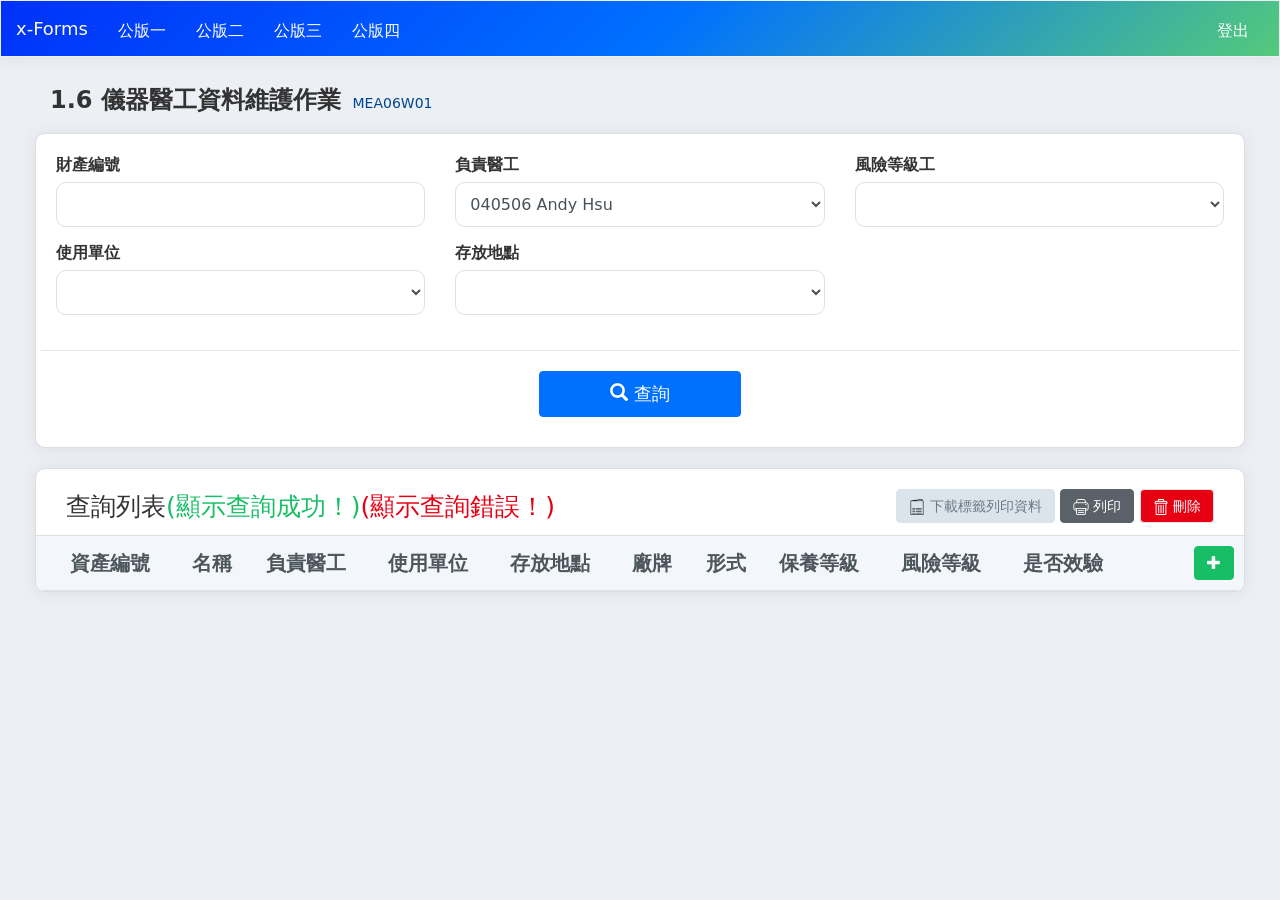
<file: MEA/W03.htm>
<!DOCTYPE html>
<html>
<head>
<meta charset="utf-8">
<meta http-equiv="X-UA-Compatible" content="IE=edge">
<meta name="viewport" content="width=device-width, initial-scale=1">
<title>Radiology Information System</title>

<script type="text/javascript" src="../js/alljs.js"></script>
<link rel="stylesheet" href="../css/allcss.css">
<!-- HTML5 shim and Respond.js for IE8 support of HTML5 elements and media queries -->
<!-- WARNING: Respond.js doesn't work if you view the page via file:// -->
<!--[if lt IE 9]>
      <script src="https://oss.maxcdn.com/html5shiv/3.7.2/html5shiv.min.js"></script>
      <script src="https://oss.maxcdn.com/respond/1.4.2/respond.min.js"></script>
    <![endif]-->

<!-- end -->

<script type="text/javascript">
$(document).ready(function(){
    $('.combobox').combobox();
	$( "#tabs" ).tabs();
	$( "#searchButton" ).on( "click", function() {
        $("#data").show();	
		$(".page-nav").show();	
		$("#data3").hide();
     });
	 $( "#addButton" ).on( "click", function() {
        $( "#addDialog" ).dialog( "open" );
     });
	 $( ".editButton" ).on( "click", function() {
        $( "#editDialog" ).dialog( "open" );
     });
	$( ".deleteButton" ).on( "click", function() {
        $( "#deleteDialog" ).dialog( "open" );
     });
	
	$( "#chooseButton" ).on( "click", function() {
      $( "#addDialog" ).dialog( "open" );
     });
	
	
	 $( "#deleteDialog" ).dialog({
      autoOpen: false,
	  resizable: false,
      height: "auto",
      width: "auto",
      modal: true,
	  dialogClass:"dialog-red",
      buttons: {
		  確定: function() {
          $( this ).dialog( "close" );
        },
          取消: function() {
          $( this ).dialog( "close" );
        }
	  }	 
   });

	$( "#addDialog" ).dialog({
      autoOpen: false,
	  resizable: false,
      height: "auto",
      width: "auto",
      modal: true,
	  dialogClass:"dialog-green",
      buttons: {
		  儲存: function() {
          $( this ).dialog( "close" );
        },
          取消: function() {
          $( this ).dialog( "close" );
        }
	  }	 
   });
	
	$( "#editDialog" ).dialog({
      autoOpen: false,
	  resizable: false,
      height: "auto",
      width: "auto",
      modal: true,
	  dialogClass:"dialog-blue",
      buttons: {
		  儲存: function() {
          $( this ).dialog( "close" );
        },
          取消: function() {
          $( this ).dialog( "close" );
        }
	  }	 
   });

	
	});
	
	
</script>


</head>


<body>

     <!-- Static navbar -->
      <nav id="nav" class="navbar navbar-default">
        <div class="container-fluid">
          <div class="navbar-header">
            <button type="button" class="navbar-toggle collapsed" data-toggle="modal" data-target="#myMenu" aria-expanded="false" aria-controls="navbar">
              <span class="sr-only">Toggle navigation</span>
              <span class="icon-bar"></span>
              <span class="icon-bar"></span>
              <span class="icon-bar"></span>
            </button>
            <a class="navbar-brand" href="../index.html">x-Forms</a>
          </div>
          <div id="navbar2" class="navbar-collapse collapse">
            <ul class="nav navbar-nav"> 
			  	
			  <li class="dropdown">
                <a href="W01.htm">公版一</a>                
              </li>
			 
			  <li class="dropdown">
                <a href="W02.htm">公版二</a>                
              </li>
				
			  <li class="dropdown">
                <a href="W03.htm">公版三</a>                
              </li>	
				
			  <li class="dropdown">
                <a href="W04.htm">公版四</a>                
              </li>	
				
            </ul>
			  
            <ul class="nav navbar-nav navbar-right">
<!--
              <li class="active"><a href="./">Default <span class="sr-only">(current)</span></a></li>
              <li><a href="../navbar-static-top/">Static top</a></li>
-->
              <li><a href="#">登出</a></li>
            </ul>
          </div><!--/.nav-collapse -->
        </div><!--/.container-fluid -->
      </nav>
	

 <div class="container-fluid m-b-10">
   <div class="row">         
     <div class="col-md-6 p-l-50">
       <h3> 
	    <strong>1.6 儀器醫工資料維護作業</strong>
        <span class="top-right-text">MEA06W01</span>
       </h3>
     </div>         
   </div>
</div>
     
<!-- 搜尋列	-->
<div class="container-fluid m-r-20 m-l-20">	
 <div class="panel panel-default p-20">
     <div class="row">
   <div class="col-lg-4 col-md-6">      
			<div class="form-group">	 
            <label class="m-b-5">財產編號</label>
   <input type="text" class="form-control  input-giveSize"  style="width:100%">
		  </div>
	</div>
   
	 <div class="col-lg-4 col-md-6">      
			<div class="form-group">	 
            <label class="m-b-5">負責醫工</label>
   <select name="select" class="form-control" style="width:100%">
   				<option>040506 Andy Hsu</option>
                <option>0100 RicK Wang</option>
                <option>0101 Simon Lee</option>
                <option>0102 Leo Hsiao</option>
                <option>0103 Sunny Hsu</option>
                <option>ALL</option>
              </select>
		  </div>
	</div>
	
	<div class="col-lg-4 col-md-6 m-b-10">      
			<div class="form-group">	 
            <label class="m-b-5">風險等級工</label>
   <select name="select" class="form-control" style="width:100%">
   				<option></option>
                <option>低</option>
                <option>中</option>
                <option>高</option>                
              </select>
		  </div>
	</div>	 
		 
		 
	 <div class="col-lg-4 col-md-6 m-b-10">      
			<div class="form-group">	 
            <label class="m-b-5">使用單位</label>
   <select name="select" class="form-control m-b-20 " style="width:100%">
	            <option></option>
   	           	<option>0192 透析儀室</option>
                <option>0403 新生兒科</option>
                <option>0404 小兒神經科</option>
                <option>0405 小兒遺傳內分泌/胃腸肝膽科</option>                       
              </select>
		  </div>
	</div>	 
		 
	<div class="col-lg-4 col-md-6">      
			<div class="form-group">	 
            <label class="m-b-5">存放地點</label>
   <select name="select" class="form-control m-b-20 " style="width:100%">
                <option></option>
   	 	          <option>5E 透析儀室</option>
                <option>7EN 加護病房 </option>
                <option>9EN 神經外科病房</option>                        
              </select>
		  </div>
	</div>
		 
	<div class="col-lg-12 col-md-12 text-center m-t-5 line-b-top">
	     <button id="searchButton" class="btn btn-primary btn-lg m-t-20 m-b-10 p-r-70 p-l-70" type="button"> 
				 <span class="glyphicon glyphicon-search"></span>&nbsp;查詢</button>                           
       </div>  
	  
		 </div>
   
  
 </div><!-- end panel-->	
</div>
<!--結束搜尋列-->	
   

<div class="container-fluid m-r-20 m-l-20" >	
 <div class="panel panel-default t-respon">
   
	 <div class="col-md-12  p-10">		 
		 <div class="d-f-l t-s-25 p-t-10 p-l-20">查詢列表<span class="text-success">(顯示查詢成功！)</span><span class="text-fail">(顯示查詢錯誤！)</span></div>
		 <div class="d-f-r p-t-10 p-r-20">
			 <button class="btn btn-report" type="button"> 
				 <img src="../images/icon/report.png">&nbsp;下載標籤列印資料</button>
			 <button class="btn btn-secondary" type="button"> 
				 <img src="../images/icon/printer.png">&nbsp;列印</button>
		     <button class="btn btn-delete" type="button" data-toggle="modal" data-target="#delModal"> 
				 <img src="../images/icon/rubbish-bin.png">&nbsp;刪除</button> 
	     </div>
	    <div class="f-clear"></div>
	 </div>
		 
     <table class="displaytag table table-hover "  width="100%" >
  <thead >
    <tr class="odd">      
      <th style="width:2%"></th>
       <th >資產編號</th>
	   <th >名稱</th>
       <th >負責醫工</th>
       <th >使用單位</th>
       <th >存放地點</th>
	   <th >廠牌</th>
       <th >形式</th>       
       <th >保養等級</th>
       <th >風險等級</th>
       <th >是否效驗</th>
	   <th style="width:2%"></th>
	   <th style="width:2%"></th>
		<th style="width:2%"><a href="W03-edit.htm" class="btn btn-success">
				 <span class="glyphicon glyphicon-plus"></span></a></th> 
	   
     </tr>
  </thead>
  <tbody id="data" style="display:none">   
    <tr  class="even">
    <td class="p-a10"><input type="checkbox"></td>
    <td>30011541-0001</td>
	<td>紋骨氣</td>
	<td>750002</td>
	<td>1330</td>
	<td>1330</td>
	<td>LEIBING</td>
	<td>FACE Array</td>
	<td>1</td>
	<td>2</td>
	<td>Y</td>    
	<td ><a href="#" data-toggle="modal" data-target="#editModal"><div class="btn btn-edit"><span class="glyphicon glyphicon-pencil"></span> 修改</div></a></td>	
	<td ><a href="#" data-toggle="modal" data-target="#delModal"><div class="btn btn-del"><span class="glyphicon  glyphicon-trash"></span> 刪除</div></a></td>	
    <td></td>
     </tr>
	  
    <tr  class="odd">
     <td class="p-a10"><input type="checkbox"></td>
    <td>30011541-0001</td>
	<td>紋骨氣</td>
	<td>750002</td>
	<td>1330</td>
	<td>1330</td>
	<td>LEIBING</td>
	<td>FACE Array</td>
	<td>1</td>
	<td>2</td>
	<td>Y</td>    
	<td ><a href="#" data-toggle="modal" data-target="#editModal"><div class="btn btn-edit"><span class="glyphicon glyphicon-pencil"></span> 修改</div></a></td>	
	<td ><a href="#" data-toggle="modal" data-target="#delModal"><div class="btn btn-del"><span class="glyphicon  glyphicon-trash"></span> 刪除</div></a></td>	
    <td></td>
     </tr>
     
    <tr  class="even">
    <td class="p-a10"><input type="checkbox"></td>
    <td>30011541-0001</td>
	<td>紋骨氣</td>
	<td>750002</td>
	<td>1330</td>
	<td>1330</td>
	<td>LEIBING</td>
	<td>FACE Array</td>
	<td>1</td>
	<td>2</td>
	<td>Y</td>    
	<td ><a href="#" data-toggle="modal" data-target="#editModal"><div class="btn btn-edit"><span class="glyphicon glyphicon-pencil"></span> 修改</div></a></td>	
	<td ><a href="#" data-toggle="modal" data-target="#delModal"><div class="btn btn-del"><span class="glyphicon  glyphicon-trash"></span> 刪除</div></a></td>	
    <td></td>
     </tr>
	  
    <tr  class="odd">
     <td class="p-a10"><input type="checkbox"></td>
    <td>30011541-0001</td>
	<td>紋骨氣</td>
	<td>750002</td>
	<td>1330</td>
	<td>1330</td>
	<td>LEIBING</td>
	<td>FACE Array</td>
	<td>1</td>
	<td>2</td>
	<td>Y</td>    
	<td ><a href="#" data-toggle="modal" data-target="#editModal"><div class="btn btn-edit"><span class="glyphicon glyphicon-pencil"></span> 修改</div></a></td>	
	<td ><a href="#" data-toggle="modal" data-target="#delModal"><div class="btn btn-del"><span class="glyphicon  glyphicon-trash"></span> 刪除</div></a></td>	
    <td></td>
     </tr>
	  
	<tr  class="even">
    <td class="p-a10"><input type="checkbox"></td>
    <td>30011541-0001</td>
	<td>紋骨氣</td>
	<td>750002</td>
	<td>1330</td>
	<td>1330</td>
	<td>LEIBING</td>
	<td>FACE Array</td>
	<td>1</td>
	<td>2</td>
	<td>Y</td>    
	<td ><a href="#" data-toggle="modal" data-target="#editModal"><div class="btn btn-edit"><span class="glyphicon glyphicon-pencil"></span> 修改</div></a></td>	
	<td ><a href="#" data-toggle="modal" data-target="#delModal"><div class="btn btn-del"><span class="glyphicon  glyphicon-trash"></span> 刪除</div></a></td>	
    <td></td>
     </tr>
	  
    <tr  class="odd">
     <td class="p-a10"><input type="checkbox"></td>
    <td>30011541-0001</td>
	<td>紋骨氣</td>
	<td>750002</td>
	<td>1330</td>
	<td>1330</td>
	<td>LEIBING</td>
	<td>FACE Array</td>
	<td>1</td>
	<td>2</td>
	<td>Y</td>    
	<td ><a href="#" data-toggle="modal" data-target="#editModal"><div class="btn btn-edit"><span class="glyphicon glyphicon-pencil"></span> 修改</div></a></td>	
	<td ><a href="#" data-toggle="modal" data-target="#delModal"><div class="btn btn-del"><span class="glyphicon  glyphicon-trash"></span> 刪除</div></a></td>	
    <td></td>
     </tr>
	  
	 <tr  class="even">
    <td class="p-a10"><input type="checkbox"></td>
    <td>30011541-0001</td>
	<td>紋骨氣</td>
	<td>750002</td>
	<td>1330</td>
	<td>1330</td>
	<td>LEIBING</td>
	<td>FACE Array</td>
	<td>1</td>
	<td>2</td>
	<td>Y</td>    
	<td ><a href="#" data-toggle="modal" data-target="#editModal"><div class="btn btn-edit"><span class="glyphicon glyphicon-pencil"></span> 修改</div></a></td>	
	<td ><a href="#" data-toggle="modal" data-target="#delModal"><div class="btn btn-del"><span class="glyphicon  glyphicon-trash"></span> 刪除</div></a></td>	
    <td></td>
     </tr>
	  
    <tr  class="odd">
     <td class="p-a10"><input type="checkbox"></td>
    <td>30011541-0001</td>
	<td>紋骨氣</td>
	<td>750002</td>
	<td>1330</td>
	<td>1330</td>
	<td>LEIBING</td>
	<td>FACE Array</td>
	<td>1</td>
	<td>2</td>
	<td>Y</td>    
	<td ><a href="#" data-toggle="modal" data-target="#editModal"><div class="btn btn-edit"><span class="glyphicon glyphicon-pencil"></span> 修改</div></a></td>	
	<td ><a href="#" data-toggle="modal" data-target="#delModal"><div class="btn btn-del"><span class="glyphicon  glyphicon-trash"></span> 刪除</div></a></td>	
    <td></td>
     </tr>
	  
	  <tr  class="even">
    <td class="p-a10"><input type="checkbox"></td>
    <td>30011541-0001</td>
	<td>紋骨氣</td>
	<td>750002</td>
	<td>1330</td>
	<td>1330</td>
	<td>LEIBING</td>
	<td>FACE Array</td>
	<td>1</td>
	<td>2</td>
	<td>Y</td>    
	<td ><a href="#" data-toggle="modal" data-target="#editModal"><div class="btn btn-edit"><span class="glyphicon glyphicon-pencil"></span> 修改</div></a></td>	
	<td ><a href="#" data-toggle="modal" data-target="#delModal"><div class="btn btn-del"><span class="glyphicon  glyphicon-trash"></span> 刪除</div></a></td>	
    <td></td>
     </tr>
	  
    <tr  class="odd">
     <td class="p-a10"><input type="checkbox"></td>
    <td>30011541-0001</td>
	<td>紋骨氣</td>
	<td>750002</td>
	<td>1330</td>
	<td>1330</td>
	<td>LEIBING</td>
	<td>FACE Array</td>
	<td>1</td>
	<td>2</td>
	<td>Y</td>    
	<td ><a href="#" data-toggle="modal" data-target="#editModal"><div class="btn btn-edit"><span class="glyphicon glyphicon-pencil"></span> 修改</div></a></td>	
	<td ><a href="#" data-toggle="modal" data-target="#delModal"><div class="btn btn-del"><span class="glyphicon  glyphicon-trash"></span> 刪除</div></a></td>	
    <td></td>
     </tr>
	  
	  <tr  class="even">
    <td class="p-a10"><input type="checkbox"></td>
    <td>30011541-0001</td>
	<td>紋骨氣</td>
	<td>750002</td>
	<td>1330</td>
	<td>1330</td>
	<td>LEIBING</td>
	<td>FACE Array</td>
	<td>1</td>
	<td>2</td>
	<td>Y</td>    
	<td ><a href="#" data-toggle="modal" data-target="#editModal"><div class="btn btn-edit"><span class="glyphicon glyphicon-pencil"></span> 修改</div></a></td>	
	<td ><a href="#" data-toggle="modal" data-target="#delModal"><div class="btn btn-del"><span class="glyphicon  glyphicon-trash"></span> 刪除</div></a></td>	
    <td></td>
     </tr>
	  
    <tr  class="odd">
     <td class="p-a10"><input type="checkbox"></td>
    <td>30011541-0001</td>
	<td>紋骨氣</td>
	<td>750002</td>
	<td>1330</td>
	<td>1330</td>
	<td>LEIBING</td>
	<td>FACE Array</td>
	<td>1</td>
	<td>2</td>
	<td>Y</td>    
	<td ><a href="#" data-toggle="modal" data-target="#editModal"><div class="btn btn-edit"><span class="glyphicon glyphicon-pencil"></span> 修改</div></a></td>	
	<td ><a href="#" data-toggle="modal" data-target="#delModal"><div class="btn btn-del"><span class="glyphicon  glyphicon-trash"></span> 刪除</div></a></td>	
    <td></td>
     </tr>
	  
	  <tr  class="even">
    <td class="p-a10"><input type="checkbox"></td>
    <td>30011541-0001</td>
	<td>紋骨氣</td>
	<td>750002</td>
	<td>1330</td>
	<td>1330</td>
	<td>LEIBING</td>
	<td>FACE Array</td>
	<td>1</td>
	<td>2</td>
	<td>Y</td>    
	<td ><a href="#" data-toggle="modal" data-target="#editModal"><div class="btn btn-edit"><span class="glyphicon glyphicon-pencil"></span> 修改</div></a></td>	
	<td ><a href="#" data-toggle="modal" data-target="#delModal"><div class="btn btn-del"><span class="glyphicon  glyphicon-trash"></span> 刪除</div></a></td>	
    <td></td>
     </tr>
	  
    <tr  class="odd">
     <td class="p-a10"><input type="checkbox"></td>
    <td>30011541-0001</td>
	<td>紋骨氣</td>
	<td>750002</td>
	<td>1330</td>
	<td>1330</td>
	<td>LEIBING</td>
	<td>FACE Array</td>
	<td>1</td>
	<td>2</td>
	<td>Y</td>    
	<td ><a href="#" data-toggle="modal" data-target="#editModal"><div class="btn btn-edit"><span class="glyphicon glyphicon-pencil"></span> 修改</div></a></td>	
	<td ><a href="#" data-toggle="modal" data-target="#delModal"><div class="btn btn-del"><span class="glyphicon  glyphicon-trash"></span> 刪除</div></a></td>	
    <td></td>
     </tr>
	  
	  <tr  class="even">
    <td class="p-a10"><input type="checkbox"></td>
    <td>30011541-0001</td>
	<td>紋骨氣</td>
	<td>750002</td>
	<td>1330</td>
	<td>1330</td>
	<td>LEIBING</td>
	<td>FACE Array</td>
	<td>1</td>
	<td>2</td>
	<td>Y</td>    
	<td ><a href="#" data-toggle="modal" data-target="#editModal"><div class="btn btn-edit"><span class="glyphicon glyphicon-pencil"></span> 修改</div></a></td>	
	<td ><a href="#" data-toggle="modal" data-target="#delModal"><div class="btn btn-del"><span class="glyphicon  glyphicon-trash"></span> 刪除</div></a></td>	
    <td></td>
     </tr>
	  
    <tr  class="odd">
     <td class="p-a10"><input type="checkbox"></td>
    <td>30011541-0001</td>
	<td>紋骨氣</td>
	<td>750002</td>
	<td>1330</td>
	<td>1330</td>
	<td>LEIBING</td>
	<td>FACE Array</td>
	<td>1</td>
	<td>2</td>
	<td>Y</td>    
	<td ><a href="#" data-toggle="modal" data-target="#editModal"><div class="btn btn-edit"><span class="glyphicon glyphicon-pencil"></span> 修改</div></a></td>	
	<td ><a href="#" data-toggle="modal" data-target="#delModal"><div class="btn btn-del"><span class="glyphicon  glyphicon-trash"></span> 刪除</div></a></td>	
    <td></td>
     </tr>
	  
	  <tr  class="even">
    <td class="p-a10"><input type="checkbox"></td>
    <td>30011541-0001</td>
	<td>紋骨氣</td>
	<td>750002</td>
	<td>1330</td>
	<td>1330</td>
	<td>LEIBING</td>
	<td>FACE Array</td>
	<td>1</td>
	<td>2</td>
	<td>Y</td>    
	<td ><a href="#" data-toggle="modal" data-target="#editModal"><div class="btn btn-edit"><span class="glyphicon glyphicon-pencil"></span> 修改</div></a></td>	
	<td ><a href="#" data-toggle="modal" data-target="#delModal"><div class="btn btn-del"><span class="glyphicon  glyphicon-trash"></span> 刪除</div></a></td>	
    <td></td>
     </tr>
	  
    <tr  class="odd">
     <td class="p-a10"><input type="checkbox"></td>
    <td>30011541-0001</td>
	<td>紋骨氣</td>
	<td>750002</td>
	<td>1330</td>
	<td>1330</td>
	<td>LEIBING</td>
	<td>FACE Array</td>
	<td>1</td>
	<td>2</td>
	<td>Y</td>    
	<td ><a href="#" data-toggle="modal" data-target="#editModal"><div class="btn btn-edit"><span class="glyphicon glyphicon-pencil"></span> 修改</div></a></td>	
	<td ><a href="#" data-toggle="modal" data-target="#delModal"><div class="btn btn-del"><span class="glyphicon  glyphicon-trash"></span> 刪除</div></a></td>	
    <td></td>
     </tr>
	  
	  <tr  class="even">
    <td class="p-a10"><input type="checkbox"></td>
    <td>30011541-0001</td>
	<td>紋骨氣</td>
	<td>750002</td>
	<td>1330</td>
	<td>1330</td>
	<td>LEIBING</td>
	<td>FACE Array</td>
	<td>1</td>
	<td>2</td>
	<td>Y</td>    
	<td ><a href="#" data-toggle="modal" data-target="#editModal"><div class="btn btn-edit"><span class="glyphicon glyphicon-pencil"></span> 修改</div></a></td>	
	<td ><a href="#" data-toggle="modal" data-target="#delModal"><div class="btn btn-del"><span class="glyphicon  glyphicon-trash"></span> 刪除</div></a></td>	
    <td></td>
     </tr>
	  
    <tr  class="odd">
     <td class="p-a10"><input type="checkbox"></td>
    <td>30011541-0001</td>
	<td>紋骨氣</td>
	<td>750002</td>
	<td>1330</td>
	<td>1330</td>
	<td>LEIBING</td>
	<td>FACE Array</td>
	<td>1</td>
	<td>2</td>
	<td>Y</td>    
	<td ><a href="#" data-toggle="modal" data-target="#editModal"><div class="btn btn-edit"><span class="glyphicon glyphicon-pencil"></span> 修改</div></a></td>	
	<td ><a href="#" data-toggle="modal" data-target="#delModal"><div class="btn btn-del"><span class="glyphicon  glyphicon-trash"></span> 刪除</div></a></td>	
    <td></td>
     </tr>
   
  </tbody>
		 
	
</table>
   		 
		<div class="page-nav col-md-12" style="display:none">
	  <nav>
  <ul class="pagination">
    <li>
      <a href="#" aria-label="Previous">
        <span aria-hidden="true">&laquo;</span>
      </a>
    </li>
    <li class="page-item active"><a href="#" class="page-link">1</a></li>
    <li><a href="#">2</a></li>
    <li><a href="#">3</a></li>
    <li><a href="#">4</a></li>
    <li><a href="#">5</a></li>
    <li>
      <a href="#" aria-label="Next">
        <span aria-hidden="true">&raquo;</span>
      </a>
    </li>
  </ul>
</nav> 
   </div>
		 	   
 </div>	
</div>	
	

<!-- add Modal -->
	<div class="modal fade" tabindex="-1" role="dialog" id="addModal" aria-labelledby="gridSystemModalLabel">
  <div class="modal-dialog" role="document">
    <div class="modal-content">
      <div class="modal-header">
        <button type="button" class="close circle" data-dismiss="modal" aria-label="Close"><span class="glyphicon glyphicon-remove" aria-hidden="true"></span></button>
        <h4 class="modal-title add" >新增</h4>
      </div>
      <div class="modal-body">
        
		  <div class="row">
            <div class="col-md-12">
            
			<div class="form-table">
		     <label>對照分類</label>
		     <span>LD:保養結果<div class="glyphicon glyphicon-search m-l-10" type="button"></div></span>		
		   </div>	
			
			<div class="form-table">			 
              <label>對照代號</label>
			  <span><input type="text" class="form-control" value="01"></span>
            </div>
               
		   <div class="form-table">
		     <label>對照名稱</label>
			   <span><input type="text" class="form-control" value="功能正常,故障,功能墈用,調整,無此項功"></span>		
		   </div>		
				
       </div>
          </div>
		  
      </div>
      <div class="modal-footer">
        <button type="button" class="btn btn-secondary-outline btn-w-40" data-dismiss="modal">取消</button>
        <button type="button" class="btn btn-success btn-w-40">確定</button>
      </div>
    </div><!-- /.modal-content -->
  </div><!-- /.modal-dialog -->
</div><!-- /.modal -->		
	
<!--edit Modal-->
<div class="modal fade" tabindex="-1" role="dialog" id="editModal" aria-labelledby="gridSystemModalLabel">
  <div class="modal-dialog" role="document">
    <div class="modal-content">
      <div class="modal-header">
        <button type="button" class="close" data-dismiss="modal" aria-label="Close"><span class="glyphicon glyphicon-remove" aria-hidden="true"></span></button>
        <h4 class="modal-title edit" >修改</h4>
      </div>
      <div class="modal-body">
		  
        <div class="row">
          <div class="col-md-12">
            
			<div class="form-table">
		     <label>對照分類</label>
		     <span>LD:保養結果<div class="glyphicon glyphicon-search m-l-10" type="button"></div></span>		
		   </div>	
			
			<div class="form-table">			 
              <label>對照代號</label>
			  <span>01</span>
            </div>
               
		   <div class="form-table">
		     <label>對照名稱</label>
			   <span><input type="text" class="form-control" value="功能正常,故障,功能墈用,調整,無此項功"></span>		
		   </div>		
				
       </div>
        </div>
        
      </div>
      <div class="modal-footer">
        <button type="button" class="btn btn-secondary-outline btn-w-40" data-dismiss="modal">取消</button>
        <button type="button" class="btn btn-warning btn-w-40">確定</button>
      </div>
    </div><!-- /.modal-content -->
  </div><!-- /.modal-dialog -->
</div><!-- /.modal -->	
	

<!-- del Modal-->
<div class="modal fade bs-example-modal-sm" tabindex="-1" role="dialog" id="delModal" aria-labelledby="gridSystemModalLabel">
  <div class="modal-dialog modal-sm" role="document">
    <div class="modal-content">
      <div class="modal-header">
        <button type="button" class="close" data-dismiss="modal" aria-label="Close"><span class="glyphicon glyphicon-remove" aria-hidden="true"></span></button>
        <h4 class="modal-title del" >刪除</h4>
      </div>
      <div class="modal-body">
		  
        <div class="row">
          <div class="col-md-12">確定進行刪除!</div>          
        </div>        
        
      </div>
      <div class="modal-footer">
        <button type="button" class="btn btn-secondary-outline btn-w-40" data-dismiss="modal">取消</button>
        <button type="button" class="btn btn-danger btn-w-40">確定</button>
      </div>
    </div><!-- /.modal-content -->
  </div><!-- /.modal-dialog -->
</div><!-- /.modal -->		
	
	
<!--
 <div id="addDialog"  title="新增"> 
 	<div class="flbox">            
        <div class="flbox-label">
		 <label >對照分類</label></div>
           <td >LD:保養結果</td>
        <div class="addComment">
                        <div class="content">
                        	<span  class="glyphicon glyphicon-search inline-fn" type="button" id="chooseButton"> </span>
                        </div>
                    </div>
    </div>
    <div class="flbox">            
        <div class="flbox-label"><label >對照代號</label></div>
        <input type="text" class="form-control input-giveSize" size="5" value ="01"/>                               
    </div>
    <div class="flbox">            
        <div class="flbox-label"><label >對照名稱</label></div>
        <input type="text" class="form-control"   size="40" value = "功能正常,故障,功能墈用,調整,無此項功"/>                               
    </div>
 
   
  </div>
-->
  
<!--
  <div id="editDialog"  title="修改"> 
 	<div class="flbox">            
        <div class="flbox-label"><label >對照分類</label></div>
       <td >LD:保養結果</td>
        
        <div class="addComment">
                        <div class="content">
                        	<span  class="glyphicon glyphicon-search inline-fn" type="button" id="chooseButton"> </span>
                        </div>
                    </div>                              
    </div>
    <div class="flbox">            
        <div class="flbox-label"><label >對照代號</label></div>01
                                   
    </div>
    <div class="flbox">            
        <div class="flbox-label"><label >對照名稱</label></div>
         <input type="text" class="form-control"   size="40" value = "功能正常,故障,功能墈用,調整,無此項功"/>                              
    </div>
        
  </div>
-->

	
<!--menu sub -->
<div class="modal fade" tabindex="-1" role="dialog" id="myMenu">
  <div class="modal-dialog modal-lg" role="document">
    <div class="modal-content">
      <div class="modal-header">
        <button type="button" class="close" data-dismiss="modal" aria-label="Close"><span class="glyphicon glyphicon-remove" aria-hidden="true"></span></button>
        <h4 class="modal-title" id="gridSystemModalLabel">Radiology Information System</h4>
      </div>
      <div class="modal-body">
        <div class="row">
          <div class="col-md-12"><h3><span class="p-b-10">套用版</span></h3></div>
			<div class="col-md-4 m-b-10"><a href="../MEA/W01.htm" class="t-menu">公版一</a></div>
			<div class="col-md-4 m-b-10"><a href="../MEA/W02.htm" class="t-menu">公版二</a></div>
			<div class="col-md-4 m-b-10"><a href="../MEA/W03.htm" class="t-menu">公版三</a></div>
			<div class="col-md-4 m-b-10"><a href="../MEA/W04.htm" class="t-menu">公版四</a></div>
		  <div class="col-md-12"></div>	
        </div> 
		
	</div>		
	<div class="modal-footer"></div>	
		
      
    </div><!-- /.modal-content -->
  </div><!-- /.modal-dialog -->
</div><!-- /.modal -->	
 
</body>		
</html>

<script>	
$(document).ready(function(){
  $("#nav .dropdown").hover(
    function() {
      $('#products-menu.dropdown-menu', this).stop( true, true ).fadeIn("fast");
      $(this).toggleClass('open');
    },
    function() {
      $('#products-menu.dropdown-menu', this).stop( true, true ).fadeOut("fast");
      $(this).toggleClass('open');
    });  	
});		
</script>
</file>
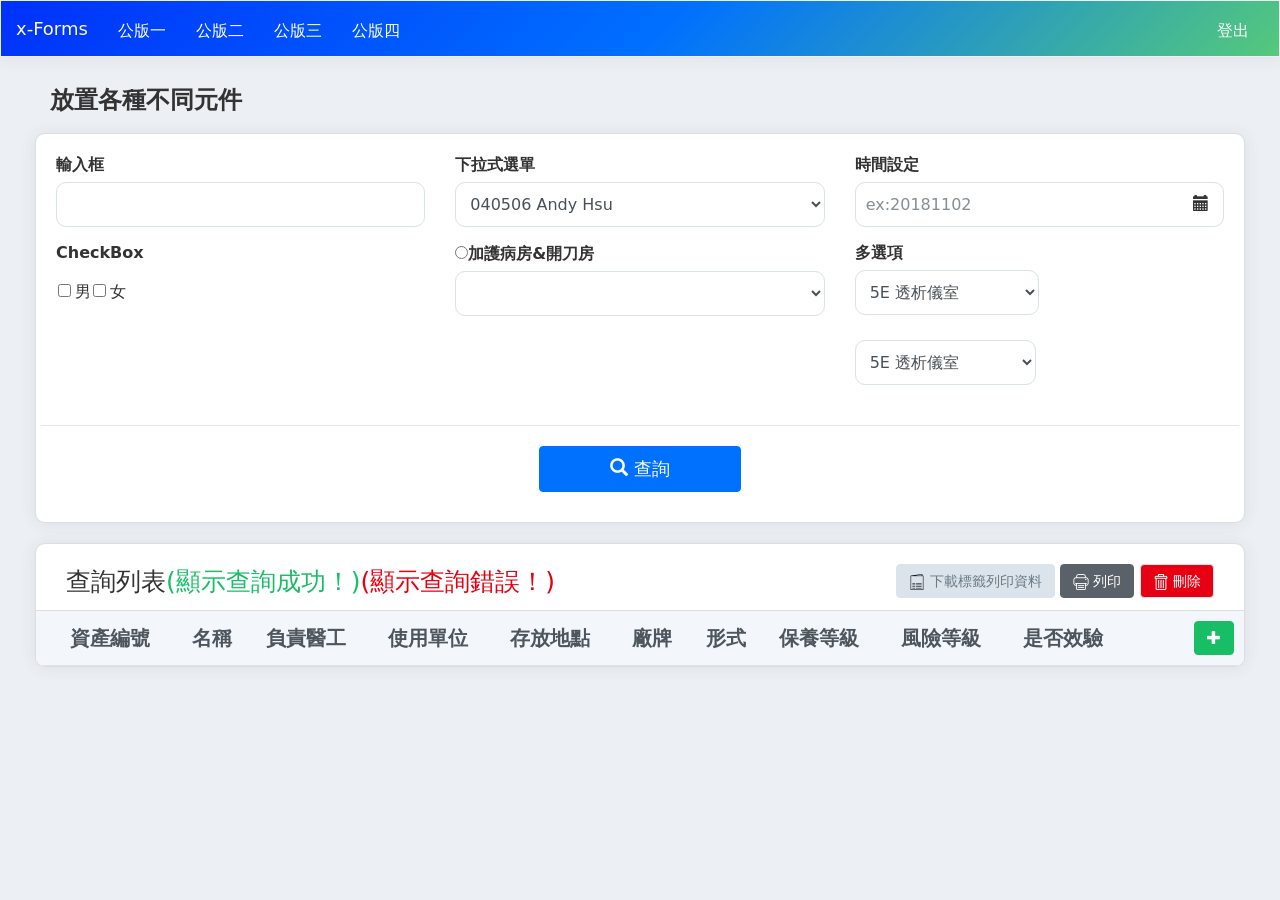
<file: MEA/W04.htm>
<!DOCTYPE html>
<html>
<head>
<meta charset="utf-8">
<meta http-equiv="X-UA-Compatible" content="IE=edge">
<meta name="viewport" content="width=device-width, initial-scale=1">
<title>Radiology Information System</title>

<script type="text/javascript" src="../js/alljs.js"></script>
<link rel="stylesheet" href="../css/allcss.css">

<!-- HTML5 shim and Respond.js for IE8 support of HTML5 elements and media queries -->
<!-- WARNING: Respond.js doesn't work if you view the page via file:// -->
<!--[if lt IE 9]>
      <script src="https://oss.maxcdn.com/html5shiv/3.7.2/html5shiv.min.js"></script>
      <script src="https://oss.maxcdn.com/respond/1.4.2/respond.min.js"></script>
    <![endif]-->

<!-- end -->

<script type="text/javascript">
$(document).ready(function(){
    $('.combobox').combobox();
	$( "#tabs" ).tabs();
	$( "#searchButton" ).on( "click", function() {
        $("#data").show();	
		$(".page-nav").show();	
		$("#data3").hide();
     });
	 $( "#addButton" ).on( "click", function() {
        $( "#addDialog" ).dialog( "open" );
     });
	 $( ".editButton" ).on( "click", function() {
        $( "#editDialog" ).dialog( "open" );
     });
	$( ".deleteButton" ).on( "click", function() {
        $( "#deleteDialog" ).dialog( "open" );
     });
	
	$( "#chooseButton" ).on( "click", function() {
      $( "#addDialog" ).dialog( "open" );
     });
	
	
	 $( "#deleteDialog" ).dialog({
      autoOpen: false,
	  resizable: false,
      height: "auto",
      width: "auto",
      modal: true,
	  dialogClass:"dialog-red",
      buttons: {
		  確定: function() {
          $( this ).dialog( "close" );
        },
          取消: function() {
          $( this ).dialog( "close" );
        }
	  }	 
   });

	$( "#addDialog" ).dialog({
      autoOpen: false,
	  resizable: false,
      height: "auto",
      width: "auto",
      modal: true,
	  dialogClass:"dialog-green",
      buttons: {
		  儲存: function() {
          $( this ).dialog( "close" );
        },
          取消: function() {
          $( this ).dialog( "close" );
        }
	  }	 
   });
	
	$( "#editDialog" ).dialog({
      autoOpen: false,
	  resizable: false,
      height: "auto",
      width: "auto",
      modal: true,
	  dialogClass:"dialog-blue",
      buttons: {
		  儲存: function() {
          $( this ).dialog( "close" );
        },
          取消: function() {
          $( this ).dialog( "close" );
        }
	  }	 
   });

	
	});
	
	
</script>


</head>


<body>

     <!-- Static navbar -->
      <nav id="nav" class="navbar navbar-default">
        <div class="container-fluid">
          <div class="navbar-header">
            <button type="button" class="navbar-toggle collapsed" data-toggle="modal" data-target="#myMenu" aria-expanded="false" aria-controls="navbar">
              <span class="sr-only">Toggle navigation</span>
              <span class="icon-bar"></span>
              <span class="icon-bar"></span>
              <span class="icon-bar"></span>
            </button>
            <a class="navbar-brand" href="../index.html">x-Forms</a>
          </div>
          <div id="navbar2" class="navbar-collapse collapse">
            <ul class="nav navbar-nav"> 
			  	
			  <li class="dropdown">
                <a href="W01.htm">公版一</a>                
              </li>
			 
			  <li class="dropdown">
                <a href="W02.htm">公版二</a>                
              </li>
				
			  <li class="dropdown">
                <a href="W03.htm">公版三</a>                
              </li>	
				
			  <li class="dropdown">
                <a href="W04.htm">公版四</a>                
              </li>	
				
            </ul>
			  
            <ul class="nav navbar-nav navbar-right">
<!--
              <li class="active"><a href="./">Default <span class="sr-only">(current)</span></a></li>
              <li><a href="../navbar-static-top/">Static top</a></li>
-->
              <li><a href="#">登出</a></li>
            </ul>
          </div><!--/.nav-collapse -->
        </div><!--/.container-fluid -->
      </nav>
	

 <div class="container-fluid m-b-10">
   <div class="row">         
     <div class="col-md-6 p-l-50">
       <h3> 
	    <strong>放置各種不同元件</strong>
<!--        <span class="top-right-text">MEA06W01</span>-->
       </h3>
     </div>         
   </div>
</div>
     
<!-- 搜尋列	-->
<div class="container-fluid m-r-20 m-l-20">	
 <div class="panel panel-default p-20">
     <div class="row">
   <div class="col-lg-4 col-md-6 m-b-10">      
			<div class="form-group">	 
            <label class="m-b-5">輸入框</label>
   <input type="text" class="form-control  input-giveSize"  style="width:100%">
		  </div>
	</div>
   
	 <div class="col-lg-4 col-md-6 m-b-10">      
			<div class="form-group">	 
            <label class="m-b-5">下拉式選單</label>
   <select name="select" class="form-control" style="width:100%">
   				<option>040506 Andy Hsu</option>
                <option>0100 RicK Wang</option>
                <option>0101 Simon Lee</option>
                <option>0102 Leo Hsiao</option>
                <option>0103 Sunny Hsu</option>
                <option>ALL</option>
              </select>
		  </div>
	</div>
	
	<div class="col-lg-4 col-md-6 m-b-10">      
			<div class="form-group">	 
            <label class="m-b-5">時間設定</label>   
  <input type="text" class="form-control" placeholder="ex:20181102" aria-describedby="basic-addon2">
	   <span class="glyphicon glyphicon-calendar d-p-a"></span>

		  </div>
	</div>	 
		 
		 
	 <div class="col-lg-4 col-md-6 m-b-10">      
			<div class="form-group">	 
            <label class="m-b-5">CheckBox</label>
             <div class="c-box p-t-10">
	            <input type="checkbox">男<input type="checkbox">女   	           	                     
              </div>
		  </div>
	</div>	 
		 
	<div class="col-lg-4 col-md-6 m-b-10">      
			<div class="form-group">	 
            <label class="m-b-5"><input type="radio">加護病房&開刀房</label>
   <select name="select" class="form-control m-b-20 " style="width:100%">
                <option></option>
   	 	          <option>5E 透析儀室</option>
                <option>7EN 加護病房 </option>
                <option>9EN 神經外科病房</option>                        
              </select>
		  </div>
	</div>
	
<!--
	<div class="col-lg-4 col-md-6 m-b-10">      
			<div class="form-group">	 
            <label class="m-b-5">第一選項</label>
   <select name="select" class="form-control m-b-20 " style="width:45%">
                <option></option>
   	 	          <option>5E 透析儀室</option>
                <option>7EN 加護病房 </option>
                <option>9EN 神經外科病房</option>                        
              </select>
   <select name="select" class="form-control m-b-20 " style="width:45%">
                <option></option>
   	 	          <option>第二選項</option>
                <option>7EN 加護病房 </option>
                <option>9EN 神經外科病房</option>                        
              </select>
		
		</div>		
	</div>	 
-->
	
		 
	<div class="col-lg-4 col-md-6 m-b-10"> 
		<label class="m-b-5">多選項</label>
			<form class="form-inline">
  <div class="form-group" style="width:50%">	  
    <select name="select" class="form-control m-b-20" style="width:100%">                
   	 	          <option>5E 透析儀室</option>
                <option>7EN 加護病房 </option>
                <option>9EN 神經外科病房</option>                        
              </select>
  </div>
  <div class="form-group" style="width:49%">
    <select name="select" class="form-control m-b-20" style="width:100%">                
   	 	          <option>5E 透析儀室</option>
                <option>7EN 加護病房 </option>
                <option>9EN 神經外科病房</option>                        
              </select>
  </div>
		</form>
	</div>	 
		 
	<div class="col-lg-12 col-md-12 text-center m-t-5 line-b-top">
	     <button id="searchButton" class="btn btn-primary btn-lg m-t-20 m-b-10 p-r-70 p-l-70" type="button"> 
				 <span class="glyphicon glyphicon-search"></span>&nbsp;查詢</button>                           
       </div>  
	  
		 </div>
   
  
 </div><!-- end panel-->	
</div>
<!--結束搜尋列-->	
   

<div class="container-fluid m-r-20 m-l-20" >	
 <div class="panel panel-default t-respon">
   
	 <div class="col-md-12  p-10">		 
		 <div class="d-f-l t-s-25 p-t-10 p-l-20">查詢列表<span class="text-success">(顯示查詢成功！)</span><span class="text-fail">(顯示查詢錯誤！)</span></div>
		 <div class="d-f-r p-t-10 p-r-20">
			 <button class="btn btn-report" type="button"> 
				 <img src="../images/icon/report.png">&nbsp;下載標籤列印資料</button>
			 <button class="btn btn-secondary" type="button"> 
				 <img src="../images/icon/printer.png">&nbsp;列印</button>
		     <button class="btn btn-delete" type="button" data-toggle="modal" data-target="#delModal"> 
				 <img src="../images/icon/rubbish-bin.png">&nbsp;刪除</button> 
	     </div>
		 <div class="f-clear"></div>
	 </div>
		 
     <table class="displaytag table table-hover "  width="100%" >
  <thead>
    <tr class="odd">      
      <th style="width:2%"></th>
       <th >資產編號</th>
	   <th >名稱</th>
       <th >負責醫工</th>
       <th >使用單位</th>
       <th >存放地點</th>
	   <th >廠牌</th>
       <th >形式</th>       
       <th >保養等級</th>
       <th >風險等級</th>
       <th >是否效驗</th>
	   <th style="width:2%"></th>
	   <th style="width:2%"></th>
		<th style="width:2%"><a href="W04-edit.htm" class="btn btn-success">
				 <span class="glyphicon glyphicon-plus"></span></a></th> 
	   
     </tr>
  </thead>
  <tbody id="data" style="display:none">   
    <tr  class="even">
    <td class="p-a10"><input type="checkbox"></td>
    <td>30011541-0001</td>
	<td>紋骨氣</td>
	<td>750002</td>
	<td>1330</td>
	<td>1330</td>
	<td>LEIBING</td>
	<td>FACE Array</td>
	<td>1</td>
	<td>2</td>
	<td>Y</td>    
	<td ><a href="#" data-toggle="modal" data-target="#editModal"><div class="btn btn-edit"><span class="glyphicon glyphicon-pencil"></span> 修改</div></a></td>	
	<td ><a href="#" data-toggle="modal" data-target="#delModal"><div class="btn btn-del"><span class="glyphicon  glyphicon-trash"></span> 刪除</div></a></td>	
    <td></td>
     </tr>
	  
    <tr  class="odd">
     <td class="p-a10"><input type="checkbox"></td>
    <td>30011541-0001</td>
	<td>紋骨氣</td>
	<td>750002</td>
	<td>1330</td>
	<td>1330</td>
	<td>LEIBING</td>
	<td>FACE Array</td>
	<td>1</td>
	<td>2</td>
	<td>Y</td>    
	<td ><a href="#" data-toggle="modal" data-target="#editModal"><div class="btn btn-edit"><span class="glyphicon glyphicon-pencil"></span> 修改</div></a></td>	
	<td ><a href="#" data-toggle="modal" data-target="#delModal"><div class="btn btn-del"><span class="glyphicon  glyphicon-trash"></span> 刪除</div></a></td>	
    <td></td>
     </tr>
     
    <tr  class="even">
    <td class="p-a10"><input type="checkbox"></td>
    <td>30011541-0001</td>
	<td>紋骨氣</td>
	<td>750002</td>
	<td>1330</td>
	<td>1330</td>
	<td>LEIBING</td>
	<td>FACE Array</td>
	<td>1</td>
	<td>2</td>
	<td>Y</td>    
	<td ><a href="#" data-toggle="modal" data-target="#editModal"><div class="btn btn-edit"><span class="glyphicon glyphicon-pencil"></span> 修改</div></a></td>	
	<td ><a href="#" data-toggle="modal" data-target="#delModal"><div class="btn btn-del"><span class="glyphicon  glyphicon-trash"></span> 刪除</div></a></td>	
    <td></td>
     </tr>
	  
    <tr  class="odd">
     <td class="p-a10"><input type="checkbox"></td>
    <td>30011541-0001</td>
	<td>紋骨氣</td>
	<td>750002</td>
	<td>1330</td>
	<td>1330</td>
	<td>LEIBING</td>
	<td>FACE Array</td>
	<td>1</td>
	<td>2</td>
	<td>Y</td>    
	<td ><a href="#" data-toggle="modal" data-target="#editModal"><div class="btn btn-edit"><span class="glyphicon glyphicon-pencil"></span> 修改</div></a></td>	
	<td ><a href="#" data-toggle="modal" data-target="#delModal"><div class="btn btn-del"><span class="glyphicon  glyphicon-trash"></span> 刪除</div></a></td>	
    <td></td>
     </tr>
	  
	<tr  class="even">
    <td class="p-a10"><input type="checkbox"></td>
    <td>30011541-0001</td>
	<td>紋骨氣</td>
	<td>750002</td>
	<td>1330</td>
	<td>1330</td>
	<td>LEIBING</td>
	<td>FACE Array</td>
	<td>1</td>
	<td>2</td>
	<td>Y</td>    
	<td ><a href="#" data-toggle="modal" data-target="#editModal"><div class="btn btn-edit"><span class="glyphicon glyphicon-pencil"></span> 修改</div></a></td>	
	<td ><a href="#" data-toggle="modal" data-target="#delModal"><div class="btn btn-del"><span class="glyphicon  glyphicon-trash"></span> 刪除</div></a></td>	
    <td></td>
     </tr>
	  
    <tr  class="odd">
     <td class="p-a10"><input type="checkbox"></td>
    <td>30011541-0001</td>
	<td>紋骨氣</td>
	<td>750002</td>
	<td>1330</td>
	<td>1330</td>
	<td>LEIBING</td>
	<td>FACE Array</td>
	<td>1</td>
	<td>2</td>
	<td>Y</td>    
	<td ><a href="#" data-toggle="modal" data-target="#editModal"><div class="btn btn-edit"><span class="glyphicon glyphicon-pencil"></span> 修改</div></a></td>	
	<td ><a href="#" data-toggle="modal" data-target="#delModal"><div class="btn btn-del"><span class="glyphicon  glyphicon-trash"></span> 刪除</div></a></td>	
    <td></td>
     </tr>
	  
	 <tr  class="even">
    <td class="p-a10"><input type="checkbox"></td>
    <td>30011541-0001</td>
	<td>紋骨氣</td>
	<td>750002</td>
	<td>1330</td>
	<td>1330</td>
	<td>LEIBING</td>
	<td>FACE Array</td>
	<td>1</td>
	<td>2</td>
	<td>Y</td>    
	<td ><a href="#" data-toggle="modal" data-target="#editModal"><div class="btn btn-edit"><span class="glyphicon glyphicon-pencil"></span> 修改</div></a></td>	
	<td ><a href="#" data-toggle="modal" data-target="#delModal"><div class="btn btn-del"><span class="glyphicon  glyphicon-trash"></span> 刪除</div></a></td>	
    <td></td>
     </tr>
	  
    <tr  class="odd">
     <td class="p-a10"><input type="checkbox"></td>
    <td>30011541-0001</td>
	<td>紋骨氣</td>
	<td>750002</td>
	<td>1330</td>
	<td>1330</td>
	<td>LEIBING</td>
	<td>FACE Array</td>
	<td>1</td>
	<td>2</td>
	<td>Y</td>    
	<td ><a href="#" data-toggle="modal" data-target="#editModal"><div class="btn btn-edit"><span class="glyphicon glyphicon-pencil"></span> 修改</div></a></td>	
	<td ><a href="#" data-toggle="modal" data-target="#delModal"><div class="btn btn-del"><span class="glyphicon  glyphicon-trash"></span> 刪除</div></a></td>	
    <td></td>
     </tr>
	  
	  <tr  class="even">
    <td class="p-a10"><input type="checkbox"></td>
    <td>30011541-0001</td>
	<td>紋骨氣</td>
	<td>750002</td>
	<td>1330</td>
	<td>1330</td>
	<td>LEIBING</td>
	<td>FACE Array</td>
	<td>1</td>
	<td>2</td>
	<td>Y</td>    
	<td ><a href="#" data-toggle="modal" data-target="#editModal"><div class="btn btn-edit"><span class="glyphicon glyphicon-pencil"></span> 修改</div></a></td>	
	<td ><a href="#" data-toggle="modal" data-target="#delModal"><div class="btn btn-del"><span class="glyphicon  glyphicon-trash"></span> 刪除</div></a></td>	
    <td></td>
     </tr>
	  
    <tr  class="odd">
     <td class="p-a10"><input type="checkbox"></td>
    <td>30011541-0001</td>
	<td>紋骨氣</td>
	<td>750002</td>
	<td>1330</td>
	<td>1330</td>
	<td>LEIBING</td>
	<td>FACE Array</td>
	<td>1</td>
	<td>2</td>
	<td>Y</td>    
	<td ><a href="#" data-toggle="modal" data-target="#editModal"><div class="btn btn-edit"><span class="glyphicon glyphicon-pencil"></span> 修改</div></a></td>	
	<td ><a href="#" data-toggle="modal" data-target="#delModal"><div class="btn btn-del"><span class="glyphicon  glyphicon-trash"></span> 刪除</div></a></td>	
    <td></td>
     </tr>
	  
	  <tr  class="even">
    <td class="p-a10"><input type="checkbox"></td>
    <td>30011541-0001</td>
	<td>紋骨氣</td>
	<td>750002</td>
	<td>1330</td>
	<td>1330</td>
	<td>LEIBING</td>
	<td>FACE Array</td>
	<td>1</td>
	<td>2</td>
	<td>Y</td>    
	<td ><a href="#" data-toggle="modal" data-target="#editModal"><div class="btn btn-edit"><span class="glyphicon glyphicon-pencil"></span> 修改</div></a></td>	
	<td ><a href="#" data-toggle="modal" data-target="#delModal"><div class="btn btn-del"><span class="glyphicon  glyphicon-trash"></span> 刪除</div></a></td>	
    <td></td>
     </tr>
	  
    <tr  class="odd">
     <td class="p-a10"><input type="checkbox"></td>
    <td>30011541-0001</td>
	<td>紋骨氣</td>
	<td>750002</td>
	<td>1330</td>
	<td>1330</td>
	<td>LEIBING</td>
	<td>FACE Array</td>
	<td>1</td>
	<td>2</td>
	<td>Y</td>    
	<td ><a href="#" data-toggle="modal" data-target="#editModal"><div class="btn btn-edit"><span class="glyphicon glyphicon-pencil"></span> 修改</div></a></td>	
	<td ><a href="#" data-toggle="modal" data-target="#delModal"><div class="btn btn-del"><span class="glyphicon  glyphicon-trash"></span> 刪除</div></a></td>	
    <td></td>
     </tr>
	  
	  <tr  class="even">
    <td class="p-a10"><input type="checkbox"></td>
    <td>30011541-0001</td>
	<td>紋骨氣</td>
	<td>750002</td>
	<td>1330</td>
	<td>1330</td>
	<td>LEIBING</td>
	<td>FACE Array</td>
	<td>1</td>
	<td>2</td>
	<td>Y</td>    
	<td ><a href="#" data-toggle="modal" data-target="#editModal"><div class="btn btn-edit"><span class="glyphicon glyphicon-pencil"></span> 修改</div></a></td>	
	<td ><a href="#" data-toggle="modal" data-target="#delModal"><div class="btn btn-del"><span class="glyphicon  glyphicon-trash"></span> 刪除</div></a></td>	
    <td></td>
     </tr>
	  
    <tr  class="odd">
     <td class="p-a10"><input type="checkbox"></td>
    <td>30011541-0001</td>
	<td>紋骨氣</td>
	<td>750002</td>
	<td>1330</td>
	<td>1330</td>
	<td>LEIBING</td>
	<td>FACE Array</td>
	<td>1</td>
	<td>2</td>
	<td>Y</td>    
	<td ><a href="#" data-toggle="modal" data-target="#editModal"><div class="btn btn-edit"><span class="glyphicon glyphicon-pencil"></span> 修改</div></a></td>	
	<td ><a href="#" data-toggle="modal" data-target="#delModal"><div class="btn btn-del"><span class="glyphicon  glyphicon-trash"></span> 刪除</div></a></td>	
    <td></td>
     </tr>
	  
	  <tr  class="even">
    <td class="p-a10"><input type="checkbox"></td>
    <td>30011541-0001</td>
	<td>紋骨氣</td>
	<td>750002</td>
	<td>1330</td>
	<td>1330</td>
	<td>LEIBING</td>
	<td>FACE Array</td>
	<td>1</td>
	<td>2</td>
	<td>Y</td>    
	<td ><a href="#" data-toggle="modal" data-target="#editModal"><div class="btn btn-edit"><span class="glyphicon glyphicon-pencil"></span> 修改</div></a></td>	
	<td ><a href="#" data-toggle="modal" data-target="#delModal"><div class="btn btn-del"><span class="glyphicon  glyphicon-trash"></span> 刪除</div></a></td>	
    <td></td>
     </tr>
	  
    <tr  class="odd">
     <td class="p-a10"><input type="checkbox"></td>
    <td>30011541-0001</td>
	<td>紋骨氣</td>
	<td>750002</td>
	<td>1330</td>
	<td>1330</td>
	<td>LEIBING</td>
	<td>FACE Array</td>
	<td>1</td>
	<td>2</td>
	<td>Y</td>    
	<td ><a href="#" data-toggle="modal" data-target="#editModal"><div class="btn btn-edit"><span class="glyphicon glyphicon-pencil"></span> 修改</div></a></td>	
	<td ><a href="#" data-toggle="modal" data-target="#delModal"><div class="btn btn-del"><span class="glyphicon  glyphicon-trash"></span> 刪除</div></a></td>	
    <td></td>
     </tr>
	  
	  <tr  class="even">
    <td class="p-a10"><input type="checkbox"></td>
    <td>30011541-0001</td>
	<td>紋骨氣</td>
	<td>750002</td>
	<td>1330</td>
	<td>1330</td>
	<td>LEIBING</td>
	<td>FACE Array</td>
	<td>1</td>
	<td>2</td>
	<td>Y</td>    
	<td ><a href="#" data-toggle="modal" data-target="#editModal"><div class="btn btn-edit"><span class="glyphicon glyphicon-pencil"></span> 修改</div></a></td>	
	<td ><a href="#" data-toggle="modal" data-target="#delModal"><div class="btn btn-del"><span class="glyphicon  glyphicon-trash"></span> 刪除</div></a></td>	
    <td></td>
     </tr>
	  
    <tr  class="odd">
     <td class="p-a10"><input type="checkbox"></td>
    <td>30011541-0001</td>
	<td>紋骨氣</td>
	<td>750002</td>
	<td>1330</td>
	<td>1330</td>
	<td>LEIBING</td>
	<td>FACE Array</td>
	<td>1</td>
	<td>2</td>
	<td>Y</td>    
	<td ><a href="#" data-toggle="modal" data-target="#editModal"><div class="btn btn-edit"><span class="glyphicon glyphicon-pencil"></span> 修改</div></a></td>	
	<td ><a href="#" data-toggle="modal" data-target="#delModal"><div class="btn btn-del"><span class="glyphicon  glyphicon-trash"></span> 刪除</div></a></td>	
    <td></td>
     </tr>
	  
	  <tr  class="even">
    <td class="p-a10"><input type="checkbox"></td>
    <td>30011541-0001</td>
	<td>紋骨氣</td>
	<td>750002</td>
	<td>1330</td>
	<td>1330</td>
	<td>LEIBING</td>
	<td>FACE Array</td>
	<td>1</td>
	<td>2</td>
	<td>Y</td>    
	<td ><a href="#" data-toggle="modal" data-target="#editModal"><div class="btn btn-edit"><span class="glyphicon glyphicon-pencil"></span> 修改</div></a></td>	
	<td ><a href="#" data-toggle="modal" data-target="#delModal"><div class="btn btn-del"><span class="glyphicon  glyphicon-trash"></span> 刪除</div></a></td>	
    <td></td>
     </tr>
	  
    <tr  class="odd">
     <td class="p-a10"><input type="checkbox"></td>
    <td>30011541-0001</td>
	<td>紋骨氣</td>
	<td>750002</td>
	<td>1330</td>
	<td>1330</td>
	<td>LEIBING</td>
	<td>FACE Array</td>
	<td>1</td>
	<td>2</td>
	<td>Y</td>    
	<td ><a href="#" data-toggle="modal" data-target="#editModal"><div class="btn btn-edit"><span class="glyphicon glyphicon-pencil"></span> 修改</div></a></td>	
	<td ><a href="#" data-toggle="modal" data-target="#delModal"><div class="btn btn-del"><span class="glyphicon  glyphicon-trash"></span> 刪除</div></a></td>	
    <td></td>
     </tr>
   
  </tbody>
		 
	
</table>
	 	 
		<div class="page-nav col-md-12" style="display:none">
	  <nav>
  <ul class="pagination">
    <li>
      <a href="#" aria-label="Previous">
        <span aria-hidden="true">&laquo;</span>
      </a>
    </li>
    <li class="page-item active"><a href="#" class="page-link">1</a></li>
    <li><a href="#">2</a></li>
    <li><a href="#">3</a></li>
    <li><a href="#">4</a></li>
    <li><a href="#">5</a></li>
    <li>
      <a href="#" aria-label="Next">
        <span aria-hidden="true">&raquo;</span>
      </a>
    </li>
  </ul>
</nav> 
   </div>
		 	   
 </div>	
</div>	
	

<!-- add Modal -->
	<div class="modal fade" tabindex="-1" role="dialog" id="addModal" aria-labelledby="gridSystemModalLabel">
  <div class="modal-dialog" role="document">
    <div class="modal-content">
      <div class="modal-header">
        <button type="button" class="close circle" data-dismiss="modal" aria-label="Close"><span class="glyphicon glyphicon-remove" aria-hidden="true"></span></button>
        <h4 class="modal-title add" >新增</h4>
      </div>
      <div class="modal-body">
        
		  <div class="row">
            <div class="col-md-12">
            
			<div class="form-table">
		     <label>對照分類</label>
		     <span>LD:保養結果<div class="glyphicon glyphicon-search m-l-10" type="button"></div></span>		
		   </div>	
			
			<div class="form-table">			 
              <label>對照代號</label>
			  <span><input type="text" class="form-control" value="01"></span>
            </div>
               
		   <div class="form-table">
		     <label>對照名稱</label>
			   <span><input type="text" class="form-control" value="功能正常,故障,功能墈用,調整,無此項功"></span>		
		   </div>		
				
       </div>
          </div>
		  
      </div>
      <div class="modal-footer">
        <button type="button" class="btn btn-secondary-outline btn-w-40" data-dismiss="modal">取消</button>
        <button type="button" class="btn btn-success btn-w-40">確定</button>
      </div>
    </div><!-- /.modal-content -->
  </div><!-- /.modal-dialog -->
</div><!-- /.modal -->		
	
<!--edit Modal-->
<div class="modal fade" tabindex="-1" role="dialog" id="editModal" aria-labelledby="gridSystemModalLabel">
  <div class="modal-dialog" role="document">
    <div class="modal-content">
      <div class="modal-header">
        <button type="button" class="close" data-dismiss="modal" aria-label="Close"><span class="glyphicon glyphicon-remove" aria-hidden="true"></span></button>
        <h4 class="modal-title edit" >修改</h4>
      </div>
      <div class="modal-body">
		  
        <div class="row">
          <div class="col-md-12">
            
			<div class="form-table">
		     <label>對照分類</label>
		     <span>LD:保養結果<div class="glyphicon glyphicon-search m-l-10" type="button"></div></span>		
		   </div>	
			
			<div class="form-table">			 
              <label>對照代號</label>
			  <span>01</span>
            </div>
               
		   <div class="form-table">
		     <label>對照名稱</label>
			   <span><input type="text" class="form-control" value="功能正常,故障,功能墈用,調整,無此項功"></span>		
		   </div>		
				
       </div>
        </div>
        
      </div>
      <div class="modal-footer">
        <button type="button" class="btn btn-secondary-outline btn-w-40" data-dismiss="modal">取消</button>
        <button type="button" class="btn btn-warning btn-w-40">確定</button>
      </div>
    </div><!-- /.modal-content -->
  </div><!-- /.modal-dialog -->
</div><!-- /.modal -->	
	

<!-- del Modal-->
<div class="modal fade bs-example-modal-sm" tabindex="-1" role="dialog" id="delModal" aria-labelledby="gridSystemModalLabel">
  <div class="modal-dialog modal-sm" role="document">
    <div class="modal-content">
      <div class="modal-header">
        <button type="button" class="close" data-dismiss="modal" aria-label="Close"><span class="glyphicon glyphicon-remove" aria-hidden="true"></span></button>
        <h4 class="modal-title del" >刪除</h4>
      </div>
      <div class="modal-body">
		  
        <div class="row">
          <div class="col-md-12">確定進行刪除!</div>          
        </div>        
        
      </div>
      <div class="modal-footer">
        <button type="button" class="btn btn-secondary-outline btn-w-40" data-dismiss="modal">取消</button>
        <button type="button" class="btn btn-danger btn-w-40">確定</button>
      </div>
    </div><!-- /.modal-content -->
  </div><!-- /.modal-dialog -->
</div><!-- /.modal -->		
	
	
<!--
 <div id="addDialog"  title="新增"> 
 	<div class="flbox">            
        <div class="flbox-label">
		 <label >對照分類</label></div>
           <td >LD:保養結果</td>
        <div class="addComment">
                        <div class="content">
                        	<span  class="glyphicon glyphicon-search inline-fn" type="button" id="chooseButton"> </span>
                        </div>
                    </div>
    </div>
    <div class="flbox">            
        <div class="flbox-label"><label >對照代號</label></div>
        <input type="text" class="form-control input-giveSize" size="5" value ="01"/>                               
    </div>
    <div class="flbox">            
        <div class="flbox-label"><label >對照名稱</label></div>
        <input type="text" class="form-control"   size="40" value = "功能正常,故障,功能墈用,調整,無此項功"/>                               
    </div>
 
   
  </div>
-->
  
<!--
  <div id="editDialog"  title="修改"> 
 	<div class="flbox">            
        <div class="flbox-label"><label >對照分類</label></div>
       <td >LD:保養結果</td>
        
        <div class="addComment">
                        <div class="content">
                        	<span  class="glyphicon glyphicon-search inline-fn" type="button" id="chooseButton"> </span>
                        </div>
                    </div>                              
    </div>
    <div class="flbox">            
        <div class="flbox-label"><label >對照代號</label></div>01
                                   
    </div>
    <div class="flbox">            
        <div class="flbox-label"><label >對照名稱</label></div>
         <input type="text" class="form-control"   size="40" value = "功能正常,故障,功能墈用,調整,無此項功"/>                              
    </div>
        
  </div>
-->

	
<!--menu sub -->
<div class="modal fade" tabindex="-1" role="dialog" id="myMenu">
  <div class="modal-dialog modal-lg" role="document">
    <div class="modal-content">
      <div class="modal-header">
        <button type="button" class="close" data-dismiss="modal" aria-label="Close"><span class="glyphicon glyphicon-remove" aria-hidden="true"></span></button>
        <h4 class="modal-title" id="gridSystemModalLabel">Radiology Information System</h4>
      </div>
      <div class="modal-body">
        <div class="row">
          <div class="col-md-12"><h3><span class="p-b-10">套用版</span></h3></div>
			<div class="col-md-4 m-b-10"><a href="../MEA/W01.htm" class="t-menu">公版一</a></div>
			<div class="col-md-4 m-b-10"><a href="../MEA/W02.htm" class="t-menu">公版二</a></div>
			<div class="col-md-4 m-b-10"><a href="../MEA/W03.htm" class="t-menu">公版三</a></div>
			<div class="col-md-4 m-b-10"><a href="../MEA/W04.htm" class="t-menu">公版四</a></div>
		  <div class="col-md-12"></div>	
        </div> 
		
	</div>		
	<div class="modal-footer"></div>	
		
      
    </div><!-- /.modal-content -->
  </div><!-- /.modal-dialog -->
</div><!-- /.modal -->	
 
</body>		
</html>



<script>
$(document).ready(function(){
  $("#nav .dropdown").hover(
    function() {
      $('#products-menu.dropdown-menu', this).stop( true, true ).fadeIn("fast");
      $(this).toggleClass('open');
    },
    function() {
      $('#products-menu.dropdown-menu', this).stop( true, true ).fadeOut("fast");
      $(this).toggleClass('open');
    });  	
});

</script>
</file>
<file: js/dhtmlxMenu/samples/common/style.css>
body{
	font-family: Tahoma, Arial, Helvetica, sans-serif;
	font-size: 11px;
	margin: 10px 10px 10px 10px;
	padding: 0 0 0 0;
	color:#000000;
	background:#ffffff;
}

table{
	font-family: Tahoma, Arial, Helvetica, sans-serif;
	font-size: 11px;
}

a:link, a:visited{
	font: 11px Tahoma, Arial, Helvetica, sans-serif;
	color:#0379A1;
	text-decoration: underline;
}

a:active{
	font: 11px Tahoma, Arial, Helvetica, sans-serif;
	color:#0482AD;
	text-decoration: underline;
}

a:hover{
	text-decoration: none;
}

h1{
	font: bold 20px/21px Arial, Tahoma;
	margin: 18px 0px 0 0;
	color: #525252;
}

h2{
	font: bold 16px/17px Arial, Tahoma;
	margin: 18px 0px 0 0;
	color: #525252;
}
h3.notavailable{
	font: bold 16px/16px Arial, Helvetica, sans-serif;
	color: #0482AD;
}


ul{	
	color: #000000;
	font: 14px/16px Arial, Tahoma, Helvetica, sans-serif;
}

li a:link, li a:active{
  	font: bold 13px/18px Arial, Tahoma, Helvetica, sans-serif;
	text-decoration: none;
}

li a:visited{
  	font: bold 13px/18px Arial, Tahoma, Helvetica, sans-serif;
	text-decoration: none;
	color: #2d88a2;
}

li a:hover{
  	font: bold 13px/18px Arial, Tahoma, Helvetica, sans-serif;
	text-decoration: none;
	color: #8a8a8a;
}

xmp{
	color:green;
	font-size:12px;
	margin:0px;
	font-family: "Courier New";
	background-color:#e6e6fa;
	padding:2px
}

.sample_close{
	width: 14px;
	height: 14px;
	float: right;
	margin-right: 4px;
}

table.sample_header{
	font-family: Tahoma, Arial, Helvetica, sans-serif;
	font-size: 11px;
	width: 100%;
	height: 24px;
	background: #9BD7EB;
	border 0;
	margin-bottom: 10px;
}

table.sample_footer{
	font-family: Tahoma, Arial, Helvetica, sans-serif;
	font-size: 11px;
	width: 100%;
	height: 24px;
	background: #F4F4F4;
	border 0;
	margin-top:15px;
}

.sample_code{
    background: url(bg_code.gif) top right no-repeat #EEEEEE;
    padding: 5px 5px 5px 20px;
    margin: 20px 0 20px 0;
    border-left: 0px solid #E0E0E0;
}


/*colorizer*/
.hl-default {
    color: Black;
}
.hl-code {
    color: Gray;
}
.hl-brackets {
    color: Olive;
}
.hl-comment {
    color: Orange;
}
.hl-quotes {
    color: Darkred;
}
.hl-string {
    color: Red;
}

.hl-identifier {
    color: Blue;
}

.hl-identifier a{
    	    font-family: "Courier New";
	    font-size: 11px;
	    color: Blue;
	    text-decoration: underline;
}

.hl-builtin {
    color: Teal;
}
.hl-reserved {
    color: Green;
}
.hl-inlinedoc {
    color: Blue;
}
.hl-var {
    color: Darkblue;
}
.hl-url {
    color: Blue;
}
.hl-special {
    color: Navy;
}
.hl-number {
    color: Maroon;
}
.hl-inlinetags {
    color: Blue;
}
.hl-main {
    background: transparent;
}
.hl-gutter {
    background-color: #999999;
    color: White
}
.hl-table {
    font-family: "Courier New";
    font-size: 12px;
    border: solid 1px Lightgrey;
}
.sampledescblock{
	margin: 2px 0px 5px 50px;
	color:gray;
	font-size:12px;
	width:500px;
}
</file>
<file: css/allcss.css>
@charset "utf-8";
/* CSS Document */
@import url("../css/bootstrap-3.3.7/css/bootstrap.css");
@import url("../css/jquery-1.12.4/jquery-ui.min.css");
@import url("../css/jquery-1.12.4/jquery-ui.theme.min.css");
@import url("../css/bootstrap-combobox.css");
@import url("../css/select2.css");
@import url("../css/main.css");
@import url("../css/displaytag.css");
</file>
